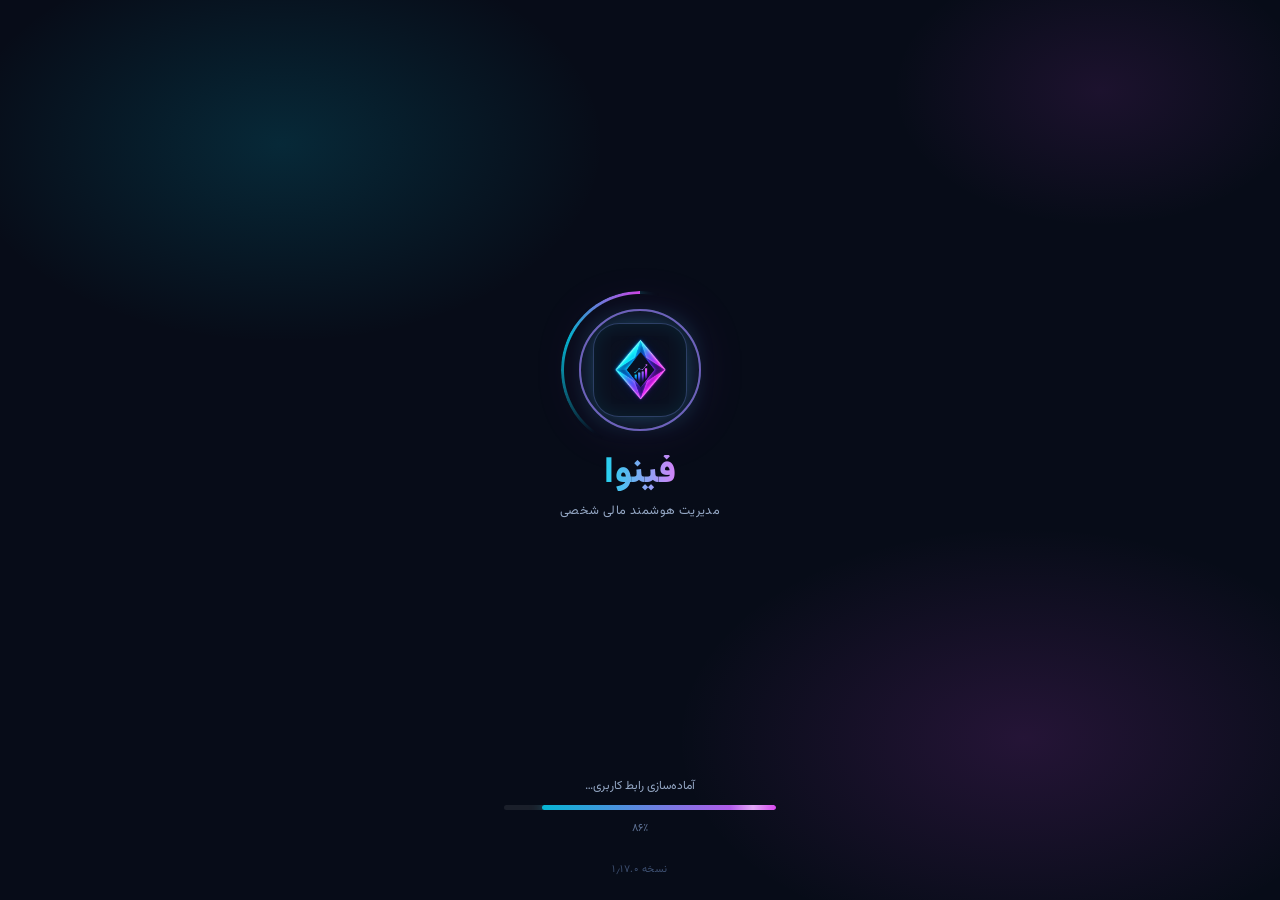
<file: android/app/src/main/assets/www/index.html>
<!DOCTYPE html>
<html lang="fa" dir="rtl">
<head>
<meta charset="UTF-8">
<meta name="viewport" content="width=device-width, initial-scale=1.0, maximum-scale=1.0, user-scalable=no, viewport-fit=cover">
<meta name="theme-color" content="#070C18">
<title>فینوا | مدیریت هوشمند مالی</title>
<link rel="preload" href="fonts/Vazirmatn-Black.woff2" as="font" type="font/woff2" crossorigin>
<link rel="stylesheet" href="css/app.css">
<style>
/* ═════════ اسپلش لودینگ فینوا — استایل مستقل برای پینت فوری ═════════ */
@font-face{font-family:'Vazirmatn';src:url('fonts/Vazirmatn-Black.woff2') format('woff2');font-weight:900;font-display:swap}
#splash{position:fixed;inset:0;z-index:99999;background:#070C18;display:flex;flex-direction:column;align-items:center;justify-content:center;overflow:hidden;transition:opacity .55s ease,transform .55s ease,visibility .55s;font-family:'Vazirmatn',Vazirmatn,Tahoma,sans-serif}
#splash.out{opacity:0;transform:scale(1.045);pointer-events:none}
.sp-bg{position:absolute;inset:0;background:
  radial-gradient(520px 320px at 22% 16%, rgba(6,182,212,.17), transparent 62%),
  radial-gradient(560px 340px at 80% 82%, rgba(217,70,239,.14), transparent 62%),
  radial-gradient(320px 210px at 86% 10%, rgba(217,70,239,.10), transparent 65%);
  animation:spGlow 4.5s ease-in-out infinite alternate}
@keyframes spGlow{from{opacity:.72}to{opacity:1}}
.sp-center{position:relative;z-index:2;display:flex;flex-direction:column;align-items:center;transform:translateY(-4vh);transition:.5s ease}
#splash.out .sp-center{transform:translateY(-9vh);opacity:0}
.sp-orb{position:relative;width:126px;height:126px;display:grid;place-items:center}
.sp-orb::before{content:"";position:absolute;inset:-16px;border-radius:50%;
  background:conic-gradient(from 0deg,transparent 0 60%,rgba(6,182,212,.95) 82%,rgba(217,70,239,.95) 100%);
  -webkit-mask:radial-gradient(farthest-side,transparent calc(100% - 3.5px),#000 calc(100% - 2.5px));
  mask:radial-gradient(farthest-side,transparent calc(100% - 3.5px),#000 calc(100% - 2.5px));
  animation:spSpin 1.7s linear infinite;filter:drop-shadow(0 0 8px rgba(34,211,238,.5))}
@keyframes spSpin{to{transform:rotate(360deg)}}
.sp-ring{position:absolute;inset:2px;border-radius:50%;border:2px solid rgba(34,211,238,.5);animation:spPulse 2.2s ease-out infinite;pointer-events:none}
.sp-ring.r2{border-color:rgba(217,70,239,.45);animation-delay:1.1s}
@keyframes spPulse{0%{transform:scale(.8);opacity:.9}100%{transform:scale(1.65);opacity:0}}
.sp-logo{width:94px;height:94px;border-radius:26px;display:grid;place-items:center;overflow:hidden;
  background:#0B1120;border:1.5px solid rgba(49,68,110,.9);
  box-shadow:0 0 26px rgba(34,211,238,.28),0 0 62px rgba(217,70,239,.15),inset 0 0 18px rgba(6,182,212,.10);
  animation:spBreathe 2.4s ease-in-out infinite}
.sp-logo img{width:78%;height:78%;object-fit:contain;display:block}
@keyframes spBreathe{0%,100%{transform:scale(1)}50%{transform:scale(1.07)}}
.sp-title{margin:22px 0 0;font-size:36px;font-weight:900;letter-spacing:1px;line-height:1;
  background:linear-gradient(90deg,#22d3ee,#e879f9,#22d3ee);background-size:220% 100%;
  -webkit-background-clip:text;background-clip:text;color:transparent;
  animation:spShimmer 2.8s linear infinite}
@keyframes spShimmer{to{background-position:-220% 0}}
.sp-tag{margin:10px 0 0;font-size:12.5px;color:#94a7c4;letter-spacing:.4px}
.sp-bottom{position:absolute;bottom:calc(7vh + env(safe-area-inset-bottom));z-index:2;display:flex;flex-direction:column;align-items:center;gap:10px;width:min(72%,272px)}
.sp-status{font-size:12px;color:#94a7c4;min-height:18px;transition:opacity .18s;text-align:center}
.sp-track{width:100%;height:5px;border-radius:99px;background:rgba(255,255,255,.08);overflow:hidden;position:relative}
.sp-fill{height:100%;width:0%;border-radius:99px;background:linear-gradient(90deg,#06b6d4,#d946ef);
  box-shadow:0 0 12px rgba(34,211,238,.65);transition:width .5s cubic-bezier(.22,1,.36,1);position:relative;overflow:hidden}
.sp-fill::after{content:"";position:absolute;top:0;bottom:0;width:46px;
  background:linear-gradient(90deg,transparent,rgba(255,255,255,.5),transparent);
  animation:spSweep 1.5s linear infinite}
@keyframes spSweep{from{left:-52px}to{left:110%}}
.sp-pct{font-size:11px;color:#5f7396;direction:ltr}
.sp-ver{position:absolute;bottom:calc(2.4vh + env(safe-area-inset-bottom));z-index:2;font-size:10.5px;color:#3d4f70;letter-spacing:.5px}
.sp-pt{position:absolute;bottom:-14px;border-radius:50%;opacity:0;z-index:1;animation:spRise linear infinite}
@keyframes spRise{0%{transform:translateY(0) scale(1);opacity:0}12%{opacity:.7}100%{transform:translateY(-88vh) scale(.35);opacity:0}}
.sp-pt:nth-of-type(1){left:7%;width:5px;height:5px;background:#22d3ee;animation-duration:7s;animation-delay:0s}
.sp-pt:nth-of-type(2){left:21%;width:3px;height:3px;background:#e879f9;animation-duration:9s;animation-delay:1.2s}
.sp-pt:nth-of-type(3){left:36%;width:4px;height:4px;background:#fbbf24;animation-duration:8s;animation-delay:2.4s}
.sp-pt:nth-of-type(4){left:51%;width:3px;height:3px;background:#22d3ee;animation-duration:10s;animation-delay:.6s}
.sp-pt:nth-of-type(5){left:64%;width:5px;height:5px;background:#e879f9;animation-duration:7.5s;animation-delay:1.8s}
.sp-pt:nth-of-type(6){left:78%;width:3px;height:3px;background:#34d399;animation-duration:9.5s;animation-delay:.2s}
.sp-pt:nth-of-type(7){left:90%;width:4px;height:4px;background:#22d3ee;animation-duration:8.5s;animation-delay:3s}
.sp-pt:nth-of-type(8){left:14%;width:3px;height:3px;background:#fbbf24;animation-duration:11s;animation-delay:4.1s}
.sp-pt:nth-of-type(9){left:59%;width:4px;height:4px;background:#e879f9;animation-duration:10.5s;animation-delay:3.4s}
</style>
</head>
<body>

<!-- ═════════ اسپلش لودینگ — قبل از همه‌چیز پینت می‌شود ═════════ -->
<div id="splash" role="status" aria-label="در حال بارگذاری فینوا">
  <div class="sp-bg"></div>
  <i class="sp-pt"></i><i class="sp-pt"></i><i class="sp-pt"></i><i class="sp-pt"></i><i class="sp-pt"></i>
  <i class="sp-pt"></i><i class="sp-pt"></i><i class="sp-pt"></i><i class="sp-pt"></i>
  <div class="sp-center">
    <div class="sp-orb">
      <span class="sp-ring r1"></span><span class="sp-ring r2"></span>
      <div class="sp-logo"><img src="img/logo.png" alt="فینوا"></div>
    </div>
    <h1 class="sp-title">فینوا</h1>
    <p class="sp-tag">مدیریت هوشمند مالی شخصی</p>
  </div>
  <div class="sp-bottom">
    <div class="sp-status" id="spStatus">در حال آماده‌سازی…</div>
    <div class="sp-track"><div class="sp-fill" id="spFill"></div></div>
    <div class="sp-pct" id="spPct">۰٪</div>
  </div>
  <div class="sp-ver" id="spVer">نسخه ۱٫۱۷٫۰</div>
</div>
<script>
/* ── کنترل اسپلش — مستقل و قبل از ماژول‌ها در دسترس ── */
window.Splash = (function () {
  var T0 = Date.now(), MIN_MS = 1400, finished = false, lastMsgAt = 0, rot = null, mi = 0;
  var MSGS = ['در حال آماده‌سازی…', 'باز کردن پایگاه داده امن…', 'بارگذاری تراکنش‌ها…', 'همگام‌سازی تنظیمات…', 'نزدیک به آماده‌سازی…'];
  function fa(n) { return String(n).replace(/[0-9]/g, function (d) { return '۰۱۲۳۴۵۶۷۸۹'[+d]; }); }
  function $(id) { return document.getElementById(id); }
  function swapText(el, txt) {
    if (!el) return;
    el.style.opacity = '0';
    setTimeout(function () { el.textContent = txt; el.style.opacity = '1'; }, 170);
  }
  function step(pct, msg) {
    if (finished) return;
    var f = $('spFill'), p = $('spPct');
    if (f) f.style.width = Math.max(0, Math.min(100, pct)) + '%';
    if (p) p.textContent = fa(Math.round(pct)) + '٪';
    if (msg) { lastMsgAt = Date.now(); swapText($('spStatus'), msg); }
  }
  function done() {
    if (finished) return; finished = true;
    if (rot) { clearInterval(rot); rot = null; }
    var wait = Math.max(0, MIN_MS - (Date.now() - T0));
    setTimeout(function () {
      step(100, 'آماده شد ✓');
      var sp = $('splash');
      setTimeout(function () {
        if (!sp) return;
        sp.classList.add('out');
        sp.setAttribute('aria-hidden', 'true');
        setTimeout(function () { if (sp && sp.parentNode) sp.parentNode.removeChild(sp); }, 640);
      }, 300);
    }, wait);
  }
  setTimeout(done, 9000); /* ضامن ایمنی: حتی اگر چیزی هنگ کرد، اسپلش می‌رود */
  rot = setInterval(function () {
    if (finished || Date.now() - lastMsgAt < 1900) return;
    mi = (mi + 1) % MSGS.length;
    swapText($('spStatus'), MSGS[mi]);
  }, 2100);
  return { step: step, done: done };
})();
</script>

<div id="appRoot" class="app-root">

  <!-- صفحه قفل -->
  <div id="lockScreen" class="lock-screen hidden">
    <div class="lock-inner">
      <div class="lock-logo">
        <div class="lock-glyph"><img src="img/logo.png" alt="فینوا"></div>
        <h1>فینوا</h1>
        <p id="lockHint">برای ورود رمز عبور خود را وارد کنید</p>
      </div>
      <div id="lockDots" class="lock-dots"></div>
      <div id="pinPad" class="pin-pad"></div>
      <button id="bioBtn" class="btn-ghost bio-btn hidden">🔓 ورود با اثر انگشت / قفل دستگاه</button>
    </div>
  </div>

  <!-- نوار بالا -->
  <header class="topbar">
    <div class="topbar-brand">
      <span class="brand-glyph"><img src="img/logo.png" alt="فینوا"></span>
      <div class="brand-text">
        <strong id="topTitle">فینوا</strong>
        <small id="topDate">—</small>
      </div>
    </div>
    <div class="topbar-actions">
      <button id="themeBtn" class="icon-btn" title="حالت شب/روز">🌙</button>
      <button id="menuBtn" class="icon-btn" title="بیشتر">⋮</button>
    </div>
  </header>

  <!-- منوی کشویی -->
  <div id="menuSheet" class="sheet-backdrop hidden">
    <div class="sheet">
      <div class="sheet-handle"></div>
      <h3 class="sheet-title">بخش‌های بیشتر</h3>
      <button class="sheet-item" data-go="budgets"><span class="si-ico">🎯</span><span>بودجه‌بندی ماهانه</span></button>
      <button class="sheet-item" data-go="goals"><span class="si-ico">🏆</span><span>اهداف مالی و بدهی‌ها</span></button>
      <button class="sheet-item" data-go="challenge"><span class="si-ico">🔥</span><span>چالش ۳۰ روزه پس‌انداز</span></button>
      <button class="sheet-item" data-go="settings"><span class="si-ico">⚙️</span><span>تنظیمات</span></button>
      <button class="sheet-item sheet-cancel">بستن</button>
    </div>
  </div>

  <!-- محتوای اصلی -->
  <main id="view" class="view"></main>

  <!-- دکمه شناور -->
  <button id="fab" class="fab" title="ثبت جدید">＋</button>

  <!-- نوار پایین -->
  <nav class="bottom-nav">
    <button class="nav-btn active" data-tab="dashboard"><span class="nv-ico">🏠</span><span class="nv-txt">خانه</span></button>
    <button class="nav-btn" data-tab="transactions"><span class="nv-ico">💳</span><span class="nv-txt">تراکنش‌ها</span></button>
    <button class="nav-btn" data-tab="installments"><span class="nv-ico">📅</span><span class="nv-txt">اقساط</span></button>
    <button class="nav-btn" data-tab="analytics"><span class="nv-ico">📊</span><span class="nv-txt">گزارش</span></button>
    <button class="nav-btn" data-tab="ai"><span class="nv-ico">🤖</span><span class="nv-txt">دستیار</span></button>
  </nav>

  <div id="toastWrap" class="toast-wrap"></div>
  <div id="modalRoot"></div>
</div>

<!-- نقاط شناور تزئینی — فقط در تم «مدرن پاپ» دیده می‌شوند -->
<div id="themeDeco" aria-hidden="true"><i></i><i></i><i></i></div>

  <!-- ═════════ صفحه ورود / ثبت‌نام ═════════ -->
  <div id="authScreen" class="auth-screen hidden">
    <div class="auth-bg"></div>
    <div class="auth-card">
      <div class="auth-logo"><img src="img/logo.png" alt="فینوا"></div>
      <h1 class="auth-title">به فینوا خوش آمدید</h1>
      <p class="auth-sub">هر کاربر حساب شخصی خودش را دارد؛ داده‌های مالی، اشتراک و توکن‌ها به همان حساب وصل می‌شود.</p>
      <div class="auth-tabs" role="tablist">
        <button class="auth-tab on" id="tabReg" role="tab" aria-selected="true">📝 ثبت‌نام</button>
        <button class="auth-tab" id="tabLogin" role="tab" aria-selected="false">🔐 ورود به حساب کاربری</button>
      </div>
      <div id="authRegPane">
        <div class="auth-field"><label>نام شما (نمایشی)</label><input id="authName" placeholder="مثلاً علی" maxlength="24" autocomplete="off"></div>
        <div class="auth-field"><label>رمز حساب (حداقل ۴ کاراکتر)</label><input id="authPass" type="password" placeholder="••••••" autocomplete="off"></div>
        <div class="auth-field"><label>تکرار رمز</label><input id="authPass2" type="password" placeholder="••••••" autocomplete="off"></div>
        <button class="auth-btn" id="authGoBtn">🚀 ساخت حساب و شروع</button>
      </div>
      <div id="authLoginPane" class="hidden">
        <div class="auth-field"><label>نام حساب</label><input id="loginName" placeholder="همان نامی که ثبت‌نام کردی" maxlength="24" autocomplete="off"></div>
        <div class="auth-field"><label>رمز حساب</label><input id="loginPass" type="password" placeholder="••••••" autocomplete="off"></div>
        <button class="auth-btn" id="loginGoBtn">🔐 ورود به حساب</button>
        <p class="auth-note" style="margin-top:10px">با نام و رمز، حساب از <b>سرور</b> بررسی می‌شود و داده‌ها (از جمله پرو) همگام می‌شوند. اینترنت لازم است.</p>
      </div>
      <p class="auth-err" id="authErr"></p>
      <p class="auth-note">🎁 با ساخت حساب، <b>۲۴ ساعت دوره تست</b> و <b>کد حساب اختصاصی</b> برای خرید توکن هدیه می‌گیری.<br>با اینترنت، حساب و داده‌ها روی سرور هم ذخیره می‌شوند تا در گوشی دیگر وارد شوی ☁️</p>
    </div>
  </div>

<script src="js/jalali.js"></script>
<script src="js/store.js"></script>
<script src="js/bridge.js"></script>
<script src="js/charts.js"></script>
<script src="js/ai.js"></script>
<script src="js/app.js"></script>
</body>
</html>
</file>
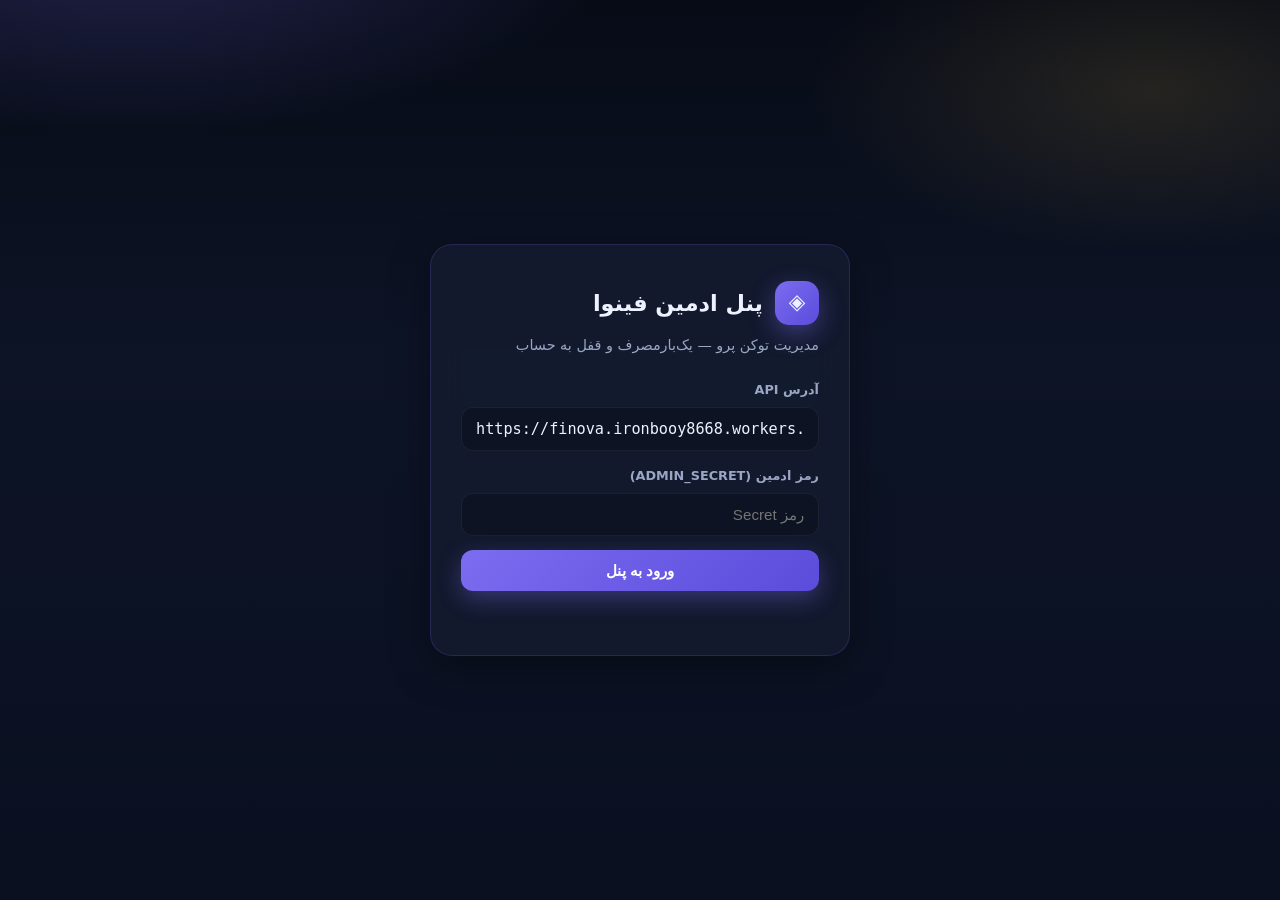
<file: tools/finova-admin-panel.html>
<!DOCTYPE html>
<html lang="fa" dir="rtl">
<head>
  <meta charset="UTF-8" />
  <meta name="viewport" content="width=device-width, initial-scale=1" />
  <title>فینوا — پنل ادمین پرو</title>
  <style>
    :root {
      --bg0: #070b16;
      --bg1: #0d1426;
      --card: rgba(20, 28, 48, 0.85);
      --border: rgba(108, 92, 231, 0.22);
      --border2: rgba(255,255,255,0.06);
      --txt: #eef2ff;
      --txt2: #9aa6c4;
      --muted: #6b7694;
      --accent: #7c6cf0;
      --accent2: #a99bff;
      --gold: #f0c14b;
      --gold2: #ffd76a;
      --ok: #3dd68c;
      --warn: #f5a623;
      --err: #ff6b6b;
      --radius: 16px;
      --shadow: 0 12px 40px rgba(0,0,0,.35);
    }
    * { box-sizing: border-box; margin: 0; padding: 0; }
    body {
      font-family: Tahoma, "Segoe UI", system-ui, sans-serif;
      background:
        radial-gradient(ellipse 80% 50% at 10% -10%, rgba(124,108,240,.28), transparent 50%),
        radial-gradient(ellipse 60% 40% at 90% 10%, rgba(240,193,75,.12), transparent 45%),
        linear-gradient(180deg, var(--bg0), var(--bg1) 40%, #0a1020);
      color: var(--txt);
      min-height: 100vh;
      line-height: 1.7;
    }
    .wrap { max-width: 1140px; margin: 0 auto; padding: 22px 16px 70px; }

    .login-wrap {
      min-height: 100vh; display: flex; align-items: center; justify-content: center;
      padding: 24px 16px;
    }
    .login-box {
      width: 100%; max-width: 420px;
      background: var(--card); backdrop-filter: blur(16px);
      border: 1px solid var(--border); border-radius: 22px;
      padding: 36px 30px; box-shadow: var(--shadow);
    }
    .brand { display: flex; align-items: center; gap: 12px; margin-bottom: 8px; }
    .brand-ico {
      width: 44px; height: 44px; border-radius: 14px;
      background: linear-gradient(135deg, var(--accent), #5b4cdb);
      display: grid; place-items: center; font-size: 1.35rem;
      box-shadow: 0 8px 24px rgba(124,108,240,.4);
    }
    .login-box h1 { font-size: 1.4rem; font-weight: 800; }
    .login-box .sub { color: var(--txt2); font-size: .9rem; margin: 6px 0 22px; }

    .field { margin-bottom: 14px; }
    .field label {
      display: block; font-size: .8rem; color: var(--txt2);
      margin-bottom: 6px; font-weight: 600;
    }
    input, select, textarea {
      width: 100%; padding: 12px 14px; border-radius: 12px;
      border: 1px solid var(--border2); background: rgba(0,0,0,.25);
      color: var(--txt); font-size: .95rem; outline: none;
      transition: border .15s, box-shadow .15s;
    }
    input:focus, select:focus {
      border-color: var(--accent); box-shadow: 0 0 0 3px rgba(124,108,240,.2);
    }
    input[dir="ltr"], .ltr { direction: ltr; text-align: left; font-family: ui-monospace, Consolas, monospace; }

    .btn {
      display: inline-flex; align-items: center; justify-content: center; gap: 6px;
      padding: 12px 18px; border: none; border-radius: 12px;
      font-size: .92rem; font-weight: 700; cursor: pointer;
      transition: transform .12s, opacity .12s;
    }
    .btn:active { transform: scale(.97); }
    .btn:disabled { opacity: .45; cursor: not-allowed; }
    .btn-primary {
      background: linear-gradient(135deg, var(--accent), #5b4cdb);
      color: #fff; width: 100%; box-shadow: 0 8px 22px rgba(124,108,240,.35);
    }
    .btn-gold {
      background: linear-gradient(135deg, #c9a227, var(--gold));
      color: #1a1200; box-shadow: 0 8px 22px rgba(240,193,75,.25);
    }
    .btn-ghost {
      background: rgba(255,255,255,.04); border: 1px solid var(--border2);
      color: var(--txt2);
    }
    .btn-ghost:hover { color: var(--txt); border-color: var(--border); }
    .btn-danger {
      background: rgba(255,107,107,.12); border: 1px solid rgba(255,107,107,.35);
      color: var(--err);
    }
    .btn-warn {
      background: rgba(245,166,35,.12); border: 1px solid rgba(245,166,35,.35);
      color: var(--warn);
    }
    .btn-ok {
      background: rgba(61,214,140,.12); border: 1px solid rgba(61,214,140,.35);
      color: var(--ok);
    }
    .btn-sm { padding: 6px 10px; font-size: .75rem; border-radius: 8px; }
    .btn-block { width: 100%; }

    .err-msg { color: var(--err); font-size: .85rem; margin-top: 12px; min-height: 1.2em; }
    .hint { font-size: .78rem; color: var(--muted); margin-top: 8px; line-height: 1.65; }

    header {
      display: flex; flex-wrap: wrap; align-items: center; justify-content: space-between;
      gap: 14px; margin-bottom: 20px; padding-bottom: 16px;
      border-bottom: 1px solid var(--border2);
    }
    header .left { display: flex; align-items: center; gap: 12px; }
    header h1 { font-size: 1.25rem; font-weight: 800; }
    .badge {
      font-size: .7rem; padding: 4px 11px; border-radius: 20px; font-weight: 700;
      background: rgba(61,214,140,.12); color: var(--ok);
      border: 1px solid rgba(61,214,140,.25);
    }
    .header-actions { display: flex; gap: 8px; flex-wrap: wrap; }

    .tabs {
      display: flex; gap: 6px; flex-wrap: wrap;
      background: rgba(0,0,0,.22); padding: 6px; border-radius: 14px;
      margin-bottom: 18px; border: 1px solid var(--border2);
    }
    .tab {
      flex: 1; min-width: 110px; padding: 10px 12px; border: none; border-radius: 10px;
      background: transparent; color: var(--txt2); font-weight: 700; font-size: .85rem;
      cursor: pointer; transition: all .15s;
    }
    .tab:hover { color: var(--txt); background: rgba(255,255,255,.04); }
    .tab.active {
      background: linear-gradient(135deg, rgba(124,108,240,.35), rgba(91,76,219,.25));
      color: #fff; box-shadow: 0 4px 14px rgba(124,108,240,.2);
    }

    .card {
      background: var(--card); backdrop-filter: blur(12px);
      border: 1px solid var(--border); border-radius: var(--radius);
      padding: 20px; box-shadow: var(--shadow); margin-bottom: 16px;
    }
    .card h2 {
      font-size: 1.02rem; font-weight: 800; margin-bottom: 14px;
      display: flex; align-items: center; gap: 8px;
    }
    .grid-2 { display: grid; gap: 16px; }
    @media (min-width: 780px) { .grid-2 { grid-template-columns: 1.1fr 0.9fr; } }

    .stats {
      display: grid; grid-template-columns: repeat(auto-fit, minmax(110px, 1fr));
      gap: 10px; margin-bottom: 16px;
    }
    .stat {
      background: rgba(0,0,0,.22); border: 1px solid var(--border2);
      border-radius: 12px; padding: 12px 14px; text-align: center;
    }
    .stat .n { font-size: 1.3rem; font-weight: 800; color: var(--gold2); }
    .stat .l { font-size: .72rem; color: var(--txt2); margin-top: 2px; }

    .chips { display: flex; flex-wrap: wrap; gap: 8px; }
    .chip {
      padding: 9px 16px; border-radius: 999px; border: 1px solid var(--border2);
      background: rgba(0,0,0,.2); color: var(--txt2); font-weight: 700;
      font-size: .85rem; cursor: pointer; transition: all .15s;
    }
    .chip:hover { border-color: var(--accent); color: var(--txt); }
    .chip.active {
      background: linear-gradient(135deg, rgba(240,193,75,.25), rgba(201,162,39,.15));
      border-color: rgba(240,193,75,.5); color: var(--gold2);
    }

    .row { display: flex; gap: 10px; flex-wrap: wrap; align-items: flex-end; }
    .row .field { flex: 1; min-width: 120px; margin-bottom: 0; }

    .token-out {
      margin-top: 14px; padding: 18px;
      background: linear-gradient(135deg, rgba(124,108,240,.12), rgba(240,193,75,.06));
      border: 1px dashed rgba(240,193,75,.4); border-radius: 14px; text-align: center;
    }
    .token-out .tok {
      font-size: 1.25rem; font-weight: 800; letter-spacing: .1em;
      color: var(--gold2); direction: ltr; font-family: ui-monospace, monospace;
      word-break: break-all; line-height: 1.9;
    }
    .token-out .meta { font-size: .82rem; color: var(--txt2); margin-top: 8px; }

    .table-wrap { overflow-x: auto; margin-top: 8px; border-radius: 12px; }
    table { width: 100%; border-collapse: collapse; font-size: .81rem; }
    th, td { padding: 10px 8px; text-align: right; border-bottom: 1px solid var(--border2); white-space: nowrap; }
    th { color: var(--muted); font-weight: 700; font-size: .71rem; }
    tr:hover td { background: rgba(255,255,255,.02); }
    td.tok-cell {
      direction: ltr; text-align: left; font-family: ui-monospace, monospace;
      color: var(--gold2); font-weight: 600;
    }
    td.actions-cell { white-space: nowrap; }
    td.actions-cell .btn { margin: 2px; }

    .pill {
      display: inline-block; padding: 3px 10px; border-radius: 999px;
      font-size: .72rem; font-weight: 700;
    }
    .pill-ok { background: rgba(61,214,140,.12); color: var(--ok); }
    .pill-err { background: rgba(255,107,107,.12); color: var(--err); }
    .pill-warn { background: rgba(245,166,35,.14); color: var(--warn); }
    .pill-gold { background: rgba(240,193,75,.12); color: var(--gold2); }

    .toolbar {
      display: flex; flex-wrap: wrap; gap: 8px; align-items: center;
      justify-content: space-between; margin-bottom: 12px;
    }
    .toolbar .right { display: flex; gap: 6px; flex-wrap: wrap; }

    .empty { text-align: center; padding: 28px 12px; color: var(--muted); font-size: .9rem; }

    .account-card {
      background: rgba(0,0,0,.2); border: 1px solid var(--border2);
      border-radius: 14px; padding: 16px; margin-top: 12px;
    }
    .account-card .code {
      font-size: 1.2rem; font-weight: 800; direction: ltr; text-align: left;
      color: var(--accent2); font-family: ui-monospace, monospace; margin-bottom: 10px;
    }

    .toast {
      position: fixed; bottom: 28px; left: 50%; transform: translateX(-50%);
      background: #1a243c; color: var(--txt); padding: 12px 22px;
      border-radius: 14px; border: 1px solid var(--border);
      box-shadow: 0 10px 36px rgba(0,0,0,.45); z-index: 100;
      opacity: 0; pointer-events: none; transition: opacity .25s;
      font-size: .9rem; font-weight: 600; max-width: 90vw;
    }
    .toast.show { opacity: 1; }

    .panel { display: none; }
    .panel.active { display: block; animation: fadeIn .2s ease; }
    @keyframes fadeIn { from { opacity: 0; transform: translateY(6px); } to { opacity: 1; transform: none; } }

    .req { color: var(--err); }

    .modal-bg {
      position: fixed; inset: 0; background: rgba(0,0,0,.55); z-index: 90;
      display: none; align-items: center; justify-content: center; padding: 16px;
    }
    .modal-bg.show { display: flex; }
    .modal {
      background: #141c30; border: 1px solid var(--border); border-radius: 16px;
      padding: 22px; max-width: 400px; width: 100%; box-shadow: var(--shadow);
    }
    .modal h3 { margin-bottom: 10px; font-size: 1.05rem; }
    .modal p { color: var(--txt2); font-size: .88rem; margin-bottom: 16px; }
    .modal .btns { display: flex; gap: 8px; justify-content: flex-end; }
  </style>
</head>
<body>

  <div id="loginScreen" class="login-wrap">
    <div class="login-box">
      <div class="brand">
        <div class="brand-ico">◈</div>
        <div><h1>پنل ادمین فینوا</h1></div>
      </div>
      <p class="sub">مدیریت توکن پرو — یک‌بارمصرف و قفل به حساب</p>
      <div class="field">
        <label>آدرس API</label>
        <input class="ltr" id="apiUrl" placeholder="https://finova.ironbooy8668.workers.dev" />
      </div>
      <div class="field">
        <label>رمز ادمین (ADMIN_SECRET)</label>
        <input type="password" id="adminSecret" placeholder="رمز Secret" />
      </div>
      <button class="btn btn-primary" id="loginBtn">ورود به پنل</button>
      <div class="err-msg" id="loginErr"></div>
    </div>
  </div>

  <div id="mainScreen" class="wrap" style="display:none">
    <header>
      <div class="left">
        <div class="brand-ico" style="width:38px;height:38px;font-size:1.1rem;border-radius:12px">◈</div>
        <div><h1>فینوا ادمین</h1></div>
        <span class="badge">متصل</span>
      </div>
      <div class="header-actions">
        <button class="btn btn-ghost btn-sm" id="refreshAllBtn">↻ بروزرسانی</button>
        <button class="btn btn-ghost btn-sm" id="logoutBtn">خروج</button>
      </div>
    </header>

    <div class="tabs">
      <button class="tab active" data-tab="create">🔑 ساخت توکن</button>
      <button class="tab" data-tab="tokens">📋 توکن‌ها</button>
      <button class="tab" data-tab="account">🔍 بررسی حساب</button>
      <button class="tab" data-tab="pro">⭐ حساب‌های پرو</button>
      <button class="tab" data-tab="chats">💬 چت پشتیبانی</button>
      <button class="tab" data-tab="tickets">🎫 تیکت‌ها</button>
    </div>

    <div class="panel active" id="panel-create">
      <div class="grid-2">
        <div class="card">
          <h2>🔑 صدور توکن جدید</h2>
          <div class="field">
            <label>کد حساب کاربر <span class="req">*</span></label>
            <input class="ltr" id="accCode" placeholder="FN-XXXXXX" maxlength="24" />
            <p class="hint">اجباری — توکن فقط روی همین حساب فعال می‌شود</p>
          </div>
          <div class="field">
            <label>مدت اعتبار</label>
            <div class="chips" id="dayChips">
              <button type="button" class="chip" data-days="7">۷ روز</button>
              <button type="button" class="chip" data-days="15">۱۵ روز</button>
              <button type="button" class="chip active" data-days="30">۳۰ روز</button>
              <button type="button" class="chip" data-days="0">نامحدود</button>
            </div>
          </div>
          <div class="field">
            <label>توضیح / نام مشتری</label>
            <input id="note" placeholder="مثلاً علی — خرید از اینستاگرام" />
          </div>
          <div class="row" style="margin-top:8px">
            <div class="field" style="max-width:100px">
              <label>تعداد</label>
              <input type="number" id="tokCount" value="1" min="1" max="20" />
            </div>
            <button class="btn btn-gold" id="genBtn" style="flex:1;height:46px">ساخت و ثبت در سرور</button>
          </div>
          <div id="genResult"></div>
        </div>

        <div class="card">
          <h2>✅ بررسی سریع توکن</h2>
          <div class="field">
            <label>توکن</label>
            <input class="ltr" id="checkTok" placeholder="PXXX-XXXX-XXXX-XXXX" />
          </div>
          <button class="btn btn-primary btn-block" id="checkBtn" style="margin-top:4px">بررسی وضعیت</button>
          <div id="checkResult" style="margin-top:14px"></div>
        </div>
      </div>
    </div>

    <div class="panel" id="panel-tokens">
      <div class="card">
        <div class="toolbar">
          <h2 style="margin:0">📋 همه توکن‌ها</h2>
          <div class="right">
            <button class="btn btn-ghost btn-sm filter-btn active" data-filter="all">همه</button>
            <button class="btn btn-ghost btn-sm filter-btn" data-filter="free">آزاد</button>
            <button class="btn btn-ghost btn-sm filter-btn" data-filter="used">استفاده‌شده</button>
            <button class="btn btn-ghost btn-sm filter-btn" data-filter="disabled">غیرفعال</button>
            <button class="btn btn-ghost btn-sm" id="copyFreeBtn">کپی آزادها</button>
          </div>
        </div>
        <div class="stats" id="tokenStats"></div>
        <div class="table-wrap">
          <table>
            <thead>
              <tr>
                <th>#</th>
                <th>توکن</th>
                <th>حساب</th>
                <th>مدت</th>
                <th>وضعیت</th>
                <th>توضیح</th>
                <th>ساخت</th>
                <th>استفاده</th>
                <th>عملیات</th>
              </tr>
            </thead>
            <tbody id="tokBody"></tbody>
          </table>
        </div>
        <div class="empty" id="tokEmpty" style="display:none">توکنی یافت نشد</div>
        <p class="hint">
          <b>غیرفعال:</b> توکن باطل می‌شود ولی در لیست می‌ماند (قابل فعال‌سازی مجدد اگر هنوز مصرف نشده).<br>
          <b>حذف:</b> توکن برای همیشه از سرور پاک می‌شود.
        </p>
      </div>
    </div>

    <div class="panel" id="panel-account">
      <div class="card">
        <h2>🔍 بررسی کد حساب</h2>
        <div class="row">
          <div class="field">
            <label>کد حساب شخصی</label>
            <input class="ltr" id="lookupAcc" placeholder="FN-XXXXXX" />
          </div>
          <button class="btn btn-primary" id="lookupBtn" style="height:46px;min-width:120px">جستجو</button>
        </div>
        <div id="lookupResult"></div>
      </div>
    </div>

    <div class="panel" id="panel-pro">
      <div class="card">
        <div class="toolbar">
          <h2 style="margin:0">⭐ حساب‌های ارتقایافته به پرو</h2>
          <button class="btn btn-ghost btn-sm" id="refreshProBtn">↻</button>
        </div>
        <div class="stats" id="proStats"></div>
        <div class="table-wrap">
          <table>
            <thead>
              <tr>
                <th>#</th>
                <th>کد حساب</th>
                <th>تعداد فعال‌سازی</th>
                <th>مجموع روز</th>
                <th>اولین</th>
                <th>آخرین</th>
              </tr>
            </thead>
            <tbody id="proBody"></tbody>
          </table>
        </div>
        <div class="empty" id="proEmpty" style="display:none">هنوز کسی توکن فعال نکرده</div>
      </div>
    </div>
  </div>


    <div class="panel" id="panel-chats">
      <div class="card">
        <div class="toolbar">
          <h2 style="margin:0">💬 چت با کاربران</h2>
          <div class="right">
            <button class="btn btn-ghost btn-sm filter-chat active" data-cf="all">همه</button>
            <button class="btn btn-ghost btn-sm filter-chat" data-cf="open">باز</button>
            <button class="btn btn-ghost btn-sm filter-chat" data-cf="reviewing">در بررسی</button>
            <button class="btn btn-ghost btn-sm filter-chat" data-cf="closed">بسته</button>
            <button class="btn btn-ghost btn-sm" id="refreshChatsBtn">↻</button>
          </div>
        </div>
        <div class="stats" id="chatStats"></div>
        <div id="chatList"></div>
        <div class="empty" id="chatEmpty" style="display:none">گفتگویی نیست</div>
      </div>
      <div class="card" id="chatDetail" style="display:none">
        <div class="toolbar">
          <h2 style="margin:0" id="chatDetailTitle">گفتگو</h2>
          <div class="right">
            <button class="btn btn-ok btn-sm" id="chatSetOpen">باز</button>
            <button class="btn btn-warn btn-sm" id="chatSetReview">در بررسی</button>
            <button class="btn btn-danger btn-sm" id="chatSetClose">بستن</button>
          </div>
        </div>
        <div id="chatUserInfo" class="account-card" style="margin-bottom:12px"></div>
        <div id="chatMsgs" style="max-height:360px;overflow-y:auto;display:flex;flex-direction:column;gap:8px;margin-bottom:12px"></div>
        <div class="row">
          <div class="field" style="flex:1"><textarea id="chatReply" rows="2" placeholder="پاسخ به کاربر…"></textarea></div>
          <button class="btn btn-primary" id="chatReplyBtn" style="height:46px;min-width:100px">ارسال</button>
        </div>
      </div>
    </div>

    <div class="panel" id="panel-tickets">
      <div class="card">
        <div class="toolbar">
          <h2 style="margin:0">🎫 تیکت‌ها</h2>
          <div class="right">
            <button class="btn btn-ghost btn-sm filter-tkt active" data-tf="all">همه</button>
            <button class="btn btn-ghost btn-sm filter-tkt" data-tf="open">باز</button>
            <button class="btn btn-ghost btn-sm filter-tkt" data-tf="reviewing">در بررسی</button>
            <button class="btn btn-ghost btn-sm filter-tkt" data-tf="answered">پاسخ‌داده</button>
            <button class="btn btn-ghost btn-sm filter-tkt" data-tf="closed">بسته</button>
            <button class="btn btn-ghost btn-sm" id="refreshTktBtn">↻</button>
          </div>
        </div>
        <div class="stats" id="tktStats"></div>
        <div id="tktList"></div>
        <div class="empty" id="tktEmpty" style="display:none">تیکتی نیست</div>
      </div>
      <div class="card" id="tktDetail" style="display:none">
        <h2 id="tktDetailTitle">تیکت</h2>
        <div id="tktUserInfo" class="account-card" style="margin-bottom:12px"></div>
        <div id="tktBodyView" style="font-size:.9rem;line-height:1.8;margin-bottom:12px;padding:12px;background:rgba(0,0,0,.2);border-radius:12px"></div>
        <div id="tktReplies" style="margin-bottom:12px"></div>
        <div class="row" style="margin-bottom:10px">
          <button class="btn btn-ghost btn-sm" data-ts="open">باز</button>
          <button class="btn btn-warn btn-sm" data-ts="reviewing">در بررسی</button>
          <button class="btn btn-ok btn-sm" data-ts="answered">پاسخ‌داده</button>
          <button class="btn btn-danger btn-sm" data-ts="closed">بستن</button>
        </div>
        <div class="row">
          <div class="field" style="flex:1"><textarea id="tktReply" rows="2" placeholder="پاسخ تیکت…"></textarea></div>
          <button class="btn btn-primary" id="tktReplyBtn" style="height:46px;min-width:100px">ارسال پاسخ</button>
        </div>
      </div>
    </div>


    <!-- Confirm modal -->
  <div class="modal-bg" id="confirmModal">
    <div class="modal">
      <h3 id="confirmTitle">تأیید</h3>
      <p id="confirmMsg"></p>
      <div class="btns">
        <button class="btn btn-ghost btn-sm" id="confirmCancel">انصراف</button>
        <button class="btn btn-danger btn-sm" id="confirmOk">تأیید</button>
      </div>
    </div>
  </div>

  <div class="toast" id="toast"></div>

  <script>
    const CFG_KEY = 'finova_admin_cfg_v3';
    let cfg = {};
    let selectedDays = 30;
    let currentFilter = 'all';
    let lastTokens = [];
    let confirmAction = null;

    try { cfg = JSON.parse(localStorage.getItem(CFG_KEY) || '{}'); } catch (e) { cfg = {}; }
    function saveCfg() { localStorage.setItem(CFG_KEY, JSON.stringify(cfg)); }

    function toast(msg) {
      const el = document.getElementById('toast');
      el.textContent = msg;
      el.classList.add('show');
      clearTimeout(toast._t);
      toast._t = setTimeout(() => el.classList.remove('show'), 2500);
    }

    function esc(s) {
      return String(s ?? '').replace(/&/g,'&amp;').replace(/</g,'&lt;').replace(/>/g,'&gt;').replace(/"/g,'&quot;');
    }

    function faDate(ts) {
      if (!ts) return '—';
      try {
        return new Date(ts).toLocaleString('fa-IR', {
          year: 'numeric', month: '2-digit', day: '2-digit',
          hour: '2-digit', minute: '2-digit'
        });
      } catch (e) { return '—'; }
    }

    function copyText(s) {
      navigator.clipboard.writeText(s).then(() => toast('کپی شد ✅')).catch(() => {
        const ta = document.createElement('textarea');
        ta.value = s; document.body.appendChild(ta); ta.select();
        try { document.execCommand('copy'); toast('کپی شد ✅'); } catch (e) { toast('کپی نشد'); }
        ta.remove();
      });
    }

    async function api(path, body) {
      const base = (cfg.apiUrl || '').replace(/\/+$/, '');
      if (!base) throw new Error('آدرس API تنظیم نشده');
      const r = await fetch(base + path, {
        method: 'POST',
        headers: {
          'Content-Type': 'application/json',
          'X-Admin-Secret': cfg.secret || '',
        },
        body: JSON.stringify(body || {}),
      });
      const data = await r.json().catch(() => ({}));
      if (!r.ok && data.msg) throw new Error(data.msg);
      if (!r.ok) throw new Error('خطای سرور ' + r.status);
      if (data.ok === false && data.msg) throw new Error(data.msg);
      return data;
    }

    function askConfirm(title, msg, okLabel, okClass) {
      return new Promise(resolve => {
        document.getElementById('confirmTitle').textContent = title;
        document.getElementById('confirmMsg').textContent = msg;
        const okBtn = document.getElementById('confirmOk');
        okBtn.textContent = okLabel || 'تأیید';
        okBtn.className = 'btn btn-sm ' + (okClass || 'btn-danger');
        document.getElementById('confirmModal').classList.add('show');
        confirmAction = resolve;
      });
    }

    document.getElementById('confirmCancel').onclick = () => {
      document.getElementById('confirmModal').classList.remove('show');
      if (confirmAction) confirmAction(false);
      confirmAction = null;
    };
    document.getElementById('confirmOk').onclick = () => {
      document.getElementById('confirmModal').classList.remove('show');
      if (confirmAction) confirmAction(true);
      confirmAction = null;
    };

    /* Login */
    document.getElementById('apiUrl').value = cfg.apiUrl || 'https://finova.ironbooy8668.workers.dev';
    document.getElementById('adminSecret').value = cfg.secret || '';

    document.getElementById('loginBtn').onclick = async () => {
      const apiUrl = document.getElementById('apiUrl').value.trim().replace(/\/+$/, '');
      const secret = document.getElementById('adminSecret').value;
      const err = document.getElementById('loginErr');
      err.textContent = '';
      if (!apiUrl) { err.textContent = 'آدرس API را وارد کن'; return; }
      if (!secret) { err.textContent = 'رمز ادمین را وارد کن'; return; }
      cfg = { apiUrl, secret };
      saveCfg();
      try {
        const h = await fetch(apiUrl + '/health').then(r => r.json());
        if (!h.ok) throw new Error('API پاسخ نداد');
        await api('/admin/list', {});
        document.getElementById('loginScreen').style.display = 'none';
        document.getElementById('mainScreen').style.display = 'block';
        toast('خوش آمدی 👋');
        loadTokens();
        loadPro();
      } catch (e) {
        err.textContent = e.message || 'اتصال برقرار نشد';
      }
    };

    document.getElementById('logoutBtn').onclick = () => location.reload();

    /* Tabs */
    document.querySelectorAll('.tab').forEach(tab => {
      tab.onclick = () => {
        document.querySelectorAll('.tab').forEach(t => t.classList.remove('active'));
        document.querySelectorAll('.panel').forEach(p => p.classList.remove('active'));
        tab.classList.add('active');
        document.getElementById('panel-' + tab.dataset.tab).classList.add('active');
        if (tab.dataset.tab === 'tokens') loadTokens();
        if (tab.dataset.tab === 'pro') loadPro();
        if (tab.dataset.tab === 'chats') loadChats();
        if (tab.dataset.tab === 'tickets') loadTickets();
      };
    });

    /* Day chips */
    document.querySelectorAll('#dayChips .chip').forEach(chip => {
      chip.onclick = () => {
        document.querySelectorAll('#dayChips .chip').forEach(c => c.classList.remove('active'));
        chip.classList.add('active');
        selectedDays = parseInt(chip.dataset.days, 10);
      };
    });

    /* Generate */
    document.getElementById('genBtn').onclick = async () => {
      const btn = document.getElementById('genBtn');
      const account = document.getElementById('accCode').value.trim().toUpperCase();
      const note = document.getElementById('note').value.trim();
      const count = Math.min(20, Math.max(1, parseInt(document.getElementById('tokCount').value, 10) || 1));
      if (!account || account.length < 4) {
        toast('کد حساب الزامی است');
        document.getElementById('accCode').focus();
        return;
      }
      btn.disabled = true;
      try {
        const r = await api('/admin/create', { account, days: selectedDays, note, count });
        const tokens = (r.tokens || []).map(t => t.token || t);
        const label = selectedDays === 0 ? 'نامحدود' : selectedDays + ' روز';
        document.getElementById('genResult').innerHTML = `
          <div class="token-out">
            <div class="tok">${tokens.map(t => esc(t)).join('<br>')}</div>
            <div class="meta">${tokens.length} توکن • ${esc(label)} • حساب: <b dir="ltr">${esc(account)}</b></div>
            <button class="btn btn-ghost btn-sm" style="margin-top:12px" id="copyNewBtn">📋 کپی توکن‌ها</button>
          </div>`;
        document.getElementById('copyNewBtn').onclick = () => copyText(tokens.join('\n'));
        toast(tokens.length + ' توکن ساخته شد');
        loadTokens();
      } catch (e) {
        toast('خطا: ' + e.message);
      }
      btn.disabled = false;
    };

    /* Check */
    document.getElementById('checkBtn').onclick = async () => {
      const token = document.getElementById('checkTok').value.trim();
      const box = document.getElementById('checkResult');
      if (!token) { box.innerHTML = '<span style="color:var(--err)">توکن را وارد کن</span>'; return; }
      try {
        const base = (cfg.apiUrl || '').replace(/\/+$/, '');
        const r = await fetch(base + '/check', {
          method: 'POST',
          headers: { 'Content-Type': 'application/json' },
          body: JSON.stringify({ token }),
        }).then(x => x.json());
        if (r.valid && !r.used && !r.disabled) {
          box.innerHTML = `
            <div style="color:var(--ok);font-weight:800">✅ ${esc(r.msg)}</div>
            <div class="hint" style="margin-top:6px">
              مدت: <b>${esc(r.daysLabel || (r.days === 0 ? 'نامحدود' : r.days + ' روز'))}</b>
              ${r.account ? ' • حساب: <b dir="ltr">' + esc(r.account) + '</b>' : ''}
            </div>`;
        } else {
          box.innerHTML = `
            <div style="color:var(--err);font-weight:800">❌ ${esc(r.msg || 'نامعتبر')}</div>
            ${r.account ? '<div class="hint">حساب: <span dir="ltr">' + esc(r.account) + '</span></div>' : ''}`;
        }
      } catch (e) {
        box.innerHTML = `<div style="color:var(--err)">خطا: ${esc(e.message)}</div>`;
      }
    };

    /* Tokens list */
    document.querySelectorAll('.filter-btn').forEach(btn => {
      btn.onclick = () => {
        document.querySelectorAll('.filter-btn').forEach(b => b.classList.remove('active'));
        btn.classList.add('active');
        currentFilter = btn.dataset.filter;
        loadTokens();
      };
    });

    async function loadTokens() {
      try {
        const r = await api('/admin/list', { filter: currentFilter });
        lastTokens = r.tokens || [];
        renderTokens(lastTokens);
      } catch (e) {
        toast('خطا در لیست: ' + e.message);
      }
    }

    function statusPill(item) {
      if (item.disabled) return '<span class="pill pill-warn">غیرفعال</span>';
      if (item.usedAt) return '<span class="pill pill-err">استفاده‌شده</span>';
      return '<span class="pill pill-ok">آزاد</span>';
    }

    function renderTokens(list) {
      const body = document.getElementById('tokBody');
      const empty = document.getElementById('tokEmpty');
      body.innerHTML = '';

      const freeN = list.filter(t => !t.usedAt && !t.disabled).length;
      const usedN = list.filter(t => t.usedAt).length;
      const disN = list.filter(t => t.disabled).length;
      document.getElementById('tokenStats').innerHTML = `
        <div class="stat"><div class="n">${list.length}</div><div class="l">نمایش</div></div>
        <div class="stat"><div class="n">${freeN}</div><div class="l">آزاد</div></div>
        <div class="stat"><div class="n">${usedN}</div><div class="l">استفاده‌شده</div></div>
        <div class="stat"><div class="n">${disN}</div><div class="l">غیرفعال</div></div>`;

      if (!list.length) { empty.style.display = 'block'; return; }
      empty.style.display = 'none';

      list.forEach((item, i) => {
        const daysTxt = item.daysLabel || (item.days === 0 ? 'نامحدود' : (item.days || 30) + ' روز');
        let actions = `<button class="btn btn-ghost btn-sm" data-copy="${esc(item.token)}">کپی</button>`;
        if (!item.usedAt) {
          if (item.disabled) {
            actions += ` <button class="btn btn-ok btn-sm" data-enable="${esc(item.token)}">فعال</button>`;
          } else {
            actions += ` <button class="btn btn-warn btn-sm" data-disable="${esc(item.token)}">غیرفعال</button>`;
          }
        }
        actions += ` <button class="btn btn-danger btn-sm" data-delete="${esc(item.token)}">حذف</button>`;

        const tr = document.createElement('tr');
        tr.innerHTML = `
          <td>${i + 1}</td>
          <td class="tok-cell">${esc(item.token)}</td>
          <td dir="ltr">${esc(item.account || '—')}</td>
          <td><span class="pill pill-gold">${esc(daysTxt)}</span></td>
          <td>${statusPill(item)}</td>
          <td>${esc(item.note || '—')}</td>
          <td>${faDate(item.createdAt)}</td>
          <td>${faDate(item.usedAt)}</td>
          <td class="actions-cell">${actions}</td>`;
        body.appendChild(tr);
      });

      body.querySelectorAll('[data-copy]').forEach(b => {
        b.onclick = () => copyText(b.getAttribute('data-copy'));
      });
      body.querySelectorAll('[data-disable]').forEach(b => {
        b.onclick = () => doDisable(b.getAttribute('data-disable'));
      });
      body.querySelectorAll('[data-enable]').forEach(b => {
        b.onclick = () => doEnable(b.getAttribute('data-enable'));
      });
      body.querySelectorAll('[data-delete]').forEach(b => {
        b.onclick = () => doDelete(b.getAttribute('data-delete'));
      });
    }

    async function doDisable(token) {
      const ok = await askConfirm('غیرفعال کردن توکن', 'توکن «' + token + '» غیرفعال شود؟ دیگر در اپ قابل استفاده نخواهد بود.', 'غیرفعال کن', 'btn-warn');
      if (!ok) return;
      try {
        await api('/admin/disable', { token });
        toast('توکن غیرفعال شد');
        loadTokens();
      } catch (e) { toast('خطا: ' + e.message); }
    }

    async function doEnable(token) {
      const ok = await askConfirm('فعال‌سازی مجدد', 'توکن «' + token + '» دوباره آزاد شود؟', 'فعال کن', 'btn-ok');
      if (!ok) return;
      try {
        await api('/admin/enable', { token });
        toast('توکن دوباره فعال شد');
        loadTokens();
      } catch (e) { toast('خطا: ' + e.message); }
    }

    async function doDelete(token) {
      const ok = await askConfirm('حذف دائمی توکن', 'توکن «' + token + '» برای همیشه از سرور حذف شود؟ این عمل برگشت‌ناپذیر است.', 'حذف کن', 'btn-danger');
      if (!ok) return;
      try {
        await api('/admin/delete', { token });
        toast('توکن حذف شد');
        loadTokens();
      } catch (e) { toast('خطا: ' + e.message); }
    }

    document.getElementById('copyFreeBtn').onclick = () => {
      const free = lastTokens.filter(t => !t.usedAt && !t.disabled).map(t => t.token);
      if (!free.length) { toast('توکن آزادی نیست'); return; }
      copyText(free.join('\n'));
    };

    /* Account lookup */
    document.getElementById('lookupBtn').onclick = doLookup;
    document.getElementById('lookupAcc').onkeydown = e => { if (e.key === 'Enter') doLookup(); };

    async function doLookup() {
      const account = document.getElementById('lookupAcc').value.trim().toUpperCase();
      const box = document.getElementById('lookupResult');
      if (!account) { toast('کد حساب را وارد کن'); return; }
      try {
        const r = await api('/admin/account', { account });
        const s = r.stats || {};
        const daysTxt = s.hasUnlimited ? 'نامحدود' :
          (s.totalDaysGranted > 0 ? s.totalDaysGranted + ' روز' : '—');
        box.innerHTML = `
          <div class="account-card">
            <div class="code">${esc(r.account)}</div>
            <div class="stats" style="margin-bottom:12px">
              <div class="stat"><div class="n">${s.issued || 0}</div><div class="l">صادر شده</div></div>
              <div class="stat"><div class="n">${s.free || 0}</div><div class="l">آزاد</div></div>
              <div class="stat"><div class="n">${s.used || 0}</div><div class="l">مصرف‌شده</div></div>
              <div class="stat"><div class="n">${s.disabled || 0}</div><div class="l">غیرفعال</div></div>
              <div class="stat"><div class="n">${esc(String(daysTxt))}</div><div class="l">مجموع اعتبار</div></div>
              <div class="stat"><div class="n" style="font-size:.9rem">${faDate(s.lastActivate)}</div><div class="l">آخرین فعال‌سازی</div></div>
            </div>
            ${(r.tokens && r.tokens.length) ? `
              <div class="table-wrap">
                <table>
                  <thead><tr><th>توکن</th><th>مدت</th><th>وضعیت</th><th>ساخت</th><th>استفاده</th></tr></thead>
                  <tbody>
                    ${r.tokens.map(t => `
                      <tr>
                        <td class="tok-cell">${esc(t.token)}</td>
                        <td><span class="pill pill-gold">${esc(t.daysLabel || (t.days === 0 ? 'نامحدود' : t.days + ' روز'))}</span></td>
                        <td>${statusPill(t)}</td>
                        <td>${faDate(t.createdAt)}</td>
                        <td>${faDate(t.usedAt)}</td>
                      </tr>`).join('')}
                  </tbody>
                </table>
              </div>` : '<div class="empty">توکنی برای این حساب ثبت نشده</div>'}
          </div>`;
      } catch (e) {
        box.innerHTML = `<div style="color:var(--err);margin-top:12px">${esc(e.message)}</div>`;
      }
    }

    /* Pro */
    async function loadPro() {
      try {
        const r = await api('/admin/pro', {});
        const list = r.accounts || [];
        document.getElementById('proStats').innerHTML = `
          <div class="stat"><div class="n">${list.length}</div><div class="l">حساب یکتا</div></div>
          <div class="stat"><div class="n">${list.reduce((a, x) => a + (x.activations || 0), 0)}</div><div class="l">کل فعال‌سازی</div></div>`;
        const body = document.getElementById('proBody');
        const empty = document.getElementById('proEmpty');
        body.innerHTML = '';
        if (!list.length) { empty.style.display = 'block'; return; }
        empty.style.display = 'none';
        list.forEach((a, i) => {
          const daysTxt = a.hasUnlimited ? 'نامحدود' : ((a.totalDays || 0) + ' روز');
          const tr = document.createElement('tr');
          tr.innerHTML = `
            <td>${i + 1}</td>
            <td dir="ltr" style="font-family:ui-monospace,monospace;color:var(--accent2);font-weight:700">${esc(a.account)}</td>
            <td>${a.activations}</td>
            <td><span class="pill pill-gold">${esc(daysTxt)}</span></td>
            <td>${faDate(a.firstAt)}</td>
            <td>${faDate(a.lastAt)}</td>`;
          body.appendChild(tr);
        });
      } catch (e) {
        toast('خطا: ' + e.message);
      }
    }

    document.getElementById('refreshProBtn').onclick = loadPro;
    document.getElementById('refreshAllBtn').onclick = () => {
      loadTokens();
      loadPro();
      try { loadChats(); } catch(e) {}
      try { loadTickets(); } catch(e) {}
      toast('بروز شد');
    };

    /* —— Support admin —— */
    let chatFilter = 'all', tktFilter = 'all';
    let currentChatId = null, currentTktId = null;

    function stLabel(s) {
      return ({ open:'باز', reviewing:'در حال بررسی', closed:'بسته', answered:'پاسخ‌داده‌شده' })[s] || s;
    }
    function stPill(s) {
      const cls = s === 'open' ? 'pill-ok' : s === 'reviewing' ? 'pill-warn' : s === 'answered' ? 'pill-gold' : 'pill-err';
      return `<span class="pill ${cls}">${stLabel(s)}</span>`;
    }
    function proHtml(u) {
      if (!u || !u.pro) return '<span class="pill pill-muted">رایگان</span>';
      if (u.pro.isPro) {
        const exp = u.pro.unlimited ? 'نامحدود' : (u.pro.expiresAt ? faDate(u.pro.expiresAt) : '—');
        const act = u.pro.lastActivated ? faDate(u.pro.lastActivated) : '—';
        return `<span class="pill pill-gold">پرو ⭐</span> <span class="hint">فعال: ${act} · پایان: ${exp}</span>`;
      }
      return '<span class="pill pill-muted">رایگان</span>';
    }

    async function loadChats() {
      try {
        const r = await api('/admin/support/chats', { filter: chatFilter });
        const list = r.chats || [];
        document.getElementById('chatStats').innerHTML = `
          <div class="stat"><div class="n">${list.length}</div><div class="l">گفتگو</div></div>
          <div class="stat"><div class="n">${list.filter(c=>c.status==='reviewing').length}</div><div class="l">در بررسی</div></div>
          <div class="stat"><div class="n">${list.reduce((a,c)=>a+(c.unreadAdmin||0),0)}</div><div class="l">خوانده‌نشده</div></div>`;
        const box = document.getElementById('chatList');
        const empty = document.getElementById('chatEmpty');
        if (!list.length) { box.innerHTML=''; empty.style.display='block'; return; }
        empty.style.display='none';
        box.innerHTML = list.map(c => `
          <div class="card" style="padding:14px;margin-bottom:10px;cursor:pointer;border-color:${c.id===currentChatId?'var(--accent)':'var(--border)'}" data-cid="${c.id}">
            <div style="display:flex;justify-content:space-between;gap:8px;flex-wrap:wrap">
              <div>
                <b>${esc(c.user?.name || c.userName || '—')}</b>
                <span class="ltr" style="color:var(--accent2);font-size:.8rem;margin-right:8px">${esc(c.userCode)}</span>
                ${(c.unreadAdmin||0) > 0 ? `<span class="pill pill-err">${c.unreadAdmin} جدید</span>` : ''}
              </div>
              ${stPill(c.status)}
            </div>
            <div class="hint" style="margin-top:6px">${esc(c.categoryLabel || c.category)} · ${faDate(c.updatedAt)} · ${c.messageCount||0} پیام</div>
            <div style="margin-top:6px">${proHtml(c.user)}</div>
          </div>`).join('');
        box.querySelectorAll('[data-cid]').forEach(el => {
          el.onclick = () => openChat(el.dataset.cid);
        });
      } catch (e) { toast('خطا: ' + e.message); }
    }

    async function openChat(id) {
      currentChatId = id;
      try {
        const r = await api('/admin/support/chat/get', { chatId: id });
        const chat = r.chat;
        const user = r.user || {};
        document.getElementById('chatDetail').style.display = 'block';
        document.getElementById('chatDetailTitle').textContent = (user.name || chat.userName) + ' · ' + (chat.categoryLabel || '');
        document.getElementById('chatUserInfo').innerHTML = `
          <div class="code">${esc(user.code || chat.userCode)}</div>
          <div>نام: <b>${esc(user.name || chat.userName)}</b></div>
          <div style="margin-top:6px">${proHtml(user)}</div>
          <div class="hint" style="margin-top:6px">عضویت: ${faDate(user.createdAt)} · وضعیت: ${stLabel(chat.status)}</div>`;
        const box = document.getElementById('chatMsgs');
        box.innerHTML = (chat.messages || []).map(msg => {
          const mine = msg.role === 'support';
          const sys = msg.system || msg.auto;
          return `<div style="align-self:${mine?'flex-end':'flex-start'};max-width:85%;padding:10px 12px;border-radius:12px;font-size:.85rem;line-height:1.7;white-space:pre-wrap;background:${mine?(sys?'rgba(148,163,184,.15)':'rgba(124,108,240,.25)'):'rgba(240,193,75,.12)'}">${esc(msg.text)}<div style="font-size:.7rem;opacity:.6;margin-top:4px">${faDate(msg.at)}${sys?' · سیستم':''}</div></div>`;
        }).join('');
        box.scrollTop = box.scrollHeight;
        loadChats();
      } catch (e) { toast('خطا: ' + e.message); }
    }

    document.getElementById('chatReplyBtn').onclick = async () => {
      if (!currentChatId) return;
      const text = document.getElementById('chatReply').value.trim();
      if (!text) return toast('پیام خالی است');
      try {
        await api('/admin/support/chat/reply', { chatId: currentChatId, text });
        document.getElementById('chatReply').value = '';
        toast('پاسخ ارسال شد');
        openChat(currentChatId);
      } catch (e) { toast('خطا: ' + e.message); }
    };
    async function setChatStatus(st) {
      if (!currentChatId) return;
      try {
        await api('/admin/support/chat/status', { chatId: currentChatId, status: st });
        toast('وضعیت: ' + stLabel(st));
        openChat(currentChatId);
        loadChats();
      } catch (e) { toast('خطا: ' + e.message); }
    }
    document.getElementById('chatSetOpen').onclick = () => setChatStatus('open');
    document.getElementById('chatSetReview').onclick = () => setChatStatus('reviewing');
    document.getElementById('chatSetClose').onclick = () => setChatStatus('closed');
    document.getElementById('refreshChatsBtn').onclick = loadChats;
    document.querySelectorAll('.filter-chat').forEach(b => {
      b.onclick = () => {
        document.querySelectorAll('.filter-chat').forEach(x => x.classList.remove('active'));
        b.classList.add('active');
        chatFilter = b.dataset.cf;
        loadChats();
      };
    });

    async function loadTickets() {
      try {
        const r = await api('/admin/support/tickets', { filter: tktFilter });
        const list = r.tickets || [];
        document.getElementById('tktStats').innerHTML = `
          <div class="stat"><div class="n">${list.length}</div><div class="l">تیکت</div></div>
          <div class="stat"><div class="n">${list.filter(t=>t.status==='open').length}</div><div class="l">باز</div></div>
          <div class="stat"><div class="n">${list.filter(t=>t.priority==='high').length}</div><div class="l">اولویت بالا</div></div>`;
        const box = document.getElementById('tktList');
        const empty = document.getElementById('tktEmpty');
        if (!list.length) { box.innerHTML=''; empty.style.display='block'; return; }
        empty.style.display='none';
        box.innerHTML = list.map(t => `
          <div class="card" style="padding:14px;margin-bottom:10px;cursor:pointer" data-tid="${t.id}">
            <div style="display:flex;justify-content:space-between;gap:8px;flex-wrap:wrap">
              <b>${esc(t.subject)}</b>
              ${stPill(t.status)}
            </div>
            <div class="hint" style="margin-top:6px">${esc(t.user?.name || t.userName)} · <span class="ltr">${esc(t.userCode)}</span> · ${esc(t.categoryLabel||'')} · ${t.priority==='high'?'🔴':'—'} · ${faDate(t.updatedAt)}</div>
            <div style="margin-top:6px">${proHtml(t.user)}</div>
          </div>`).join('');
        box.querySelectorAll('[data-tid]').forEach(el => {
          el.onclick = () => openTicket(el.dataset.tid, list.find(x => x.id === el.dataset.tid));
        });
      } catch (e) { toast('خطا: ' + e.message); }
    }

    function openTicket(id, t) {
      currentTktId = id;
      if (!t) return;
      document.getElementById('tktDetail').style.display = 'block';
      document.getElementById('tktDetailTitle').textContent = t.subject;
      document.getElementById('tktUserInfo').innerHTML = `
        <div class="code">${esc(t.userCode)}</div>
        <div>نام: <b>${esc(t.user?.name || t.userName)}</b> · ${stPill(t.status)}</div>
        <div style="margin-top:6px">${proHtml(t.user)}</div>`;
      document.getElementById('tktBodyView').innerHTML = `<b>${esc(t.categoryLabel||'')}</b><br>${esc(t.body)}`;
      document.getElementById('tktReplies').innerHTML = (t.replies||[]).map(r =>
        `<div style="padding:10px;margin-bottom:8px;background:rgba(124,108,240,.12);border-radius:10px;font-size:.85rem">${esc(r.text)}<div class="hint">${faDate(r.at)}</div></div>`
      ).join('') || '<div class="hint">هنوز پاسخی نیست</div>';
    }

    document.getElementById('tktReplyBtn').onclick = async () => {
      if (!currentTktId) return;
      const text = document.getElementById('tktReply').value.trim();
      if (!text) return toast('پاسخ خالی است');
      try {
        const r = await api('/admin/support/ticket/reply', { ticketId: currentTktId, text });
        document.getElementById('tktReply').value = '';
        toast('پاسخ ثبت شد');
        openTicket(currentTktId, r.ticket);
        loadTickets();
      } catch (e) { toast('خطا: ' + e.message); }
    };
    document.querySelectorAll('[data-ts]').forEach(b => {
      b.onclick = async () => {
        if (!currentTktId) return;
        try {
          const r = await api('/admin/support/ticket/status', { ticketId: currentTktId, status: b.dataset.ts });
          toast('وضعیت عوض شد');
          openTicket(currentTktId, r.ticket);
          loadTickets();
        } catch (e) { toast('خطا: ' + e.message); }
      };
    });
    document.getElementById('refreshTktBtn').onclick = loadTickets;
    document.querySelectorAll('.filter-tkt').forEach(b => {
      b.onclick = () => {
        document.querySelectorAll('.filter-tkt').forEach(x => x.classList.remove('active'));
        b.classList.add('active');
        tktFilter = b.dataset.tf;
        loadTickets();
      };
    });

  </script>
</body>
</html>
</file>
<file: android/app/src/main/assets/www/css/app.css>
/* ═══════════════ FINOVA — فینوا | تم سازمانی + نئون ═══════════════ */
@font-face{font-family:'Vazirmatn';src:url('../fonts/Vazirmatn-Regular.woff2') format('woff2');font-weight:400;font-display:swap}
@font-face{font-family:'Vazirmatn';src:url('../fonts/Vazirmatn-Bold.woff2') format('woff2');font-weight:700;font-display:swap}
@font-face{font-family:'Vazirmatn';src:url('../fonts/Vazirmatn-Black.woff2') format('woff2');font-weight:900;font-display:swap}
/* ── فونت‌های انتخابی شخصی‌سازی — ۵ فونت خفن (r19) ── */
@font-face{font-family:'Lalezar';src:url('../fonts/Lalezar-Regular.woff2') format('woff2');font-weight:400;font-display:swap;unicode-range:U+0600-06FF,U+0750-077F,U+FB50-FDFF,U+FE70-FEFC,U+200C-200E,U+2010-2011}
@font-face{font-family:'Lalezar';src:url('../fonts/Lalezar-Latin.woff2') format('woff2');font-weight:400;font-display:swap;unicode-range:U+0000-00FF,U+0131,U+0152-0153,U+2000-206F,U+2074,U+20AC,U+2122,U+2191,U+2193,U+2212,U+2215}
@font-face{font-family:'Markazi Text';src:url('../fonts/Markazi-Regular.woff2') format('woff2');font-weight:400 700;font-display:swap;unicode-range:U+0600-06FF,U+0750-077F,U+FB50-FDFF,U+FE70-FEFC,U+200C-200E,U+2010-2011}
@font-face{font-family:'Markazi Text';src:url('../fonts/Markazi-Latin.woff2') format('woff2');font-weight:400 700;font-display:swap;unicode-range:U+0000-00FF,U+0131,U+0152-0153,U+2000-206F,U+2074,U+20AC,U+2122,U+2191,U+2193,U+2212,U+2215}
@font-face{font-family:'Shabnam';src:url('../fonts/Shabnam-Regular.woff2') format('woff2');font-weight:400;font-display:swap}
@font-face{font-family:'Shabnam';src:url('../fonts/Shabnam-Bold.woff2') format('woff2');font-weight:700;font-display:swap}
@font-face{font-family:'Estedad';src:url('../fonts/Estedad-Regular.woff2') format('woff2');font-weight:400;font-display:swap}
@font-face{font-family:'Estedad';src:url('../fonts/Estedad-Bold.woff2') format('woff2');font-weight:700;font-display:swap}
:root{
  --bg:#0b1120; --bg2:#0f172a; --card:#131c31; --card2:#1a2540;
  --line:#243250; --line2:#31446e;
  --txt:#e6edf7; --txt2:#94a7c4; --txt3:#5f7396;
  --pri:#06b6d4; --pri2:#22d3ee; --neon:#00e5ff;
  --acc:#d946ef; --acc2:#f0abfc;
  --ok:#10b981; --ok2:#34d399; --warn:#f59e0b; --warn2:#fbbf24;
  --bad:#ef4444; --bad2:#f87171;
  --gold:#eab308; --usd:#38bdf8;
  --grad-neon:linear-gradient(135deg,#06b6d4 0%,#d946ef 100%);
  --grad-ok:linear-gradient(135deg,#059669,#34d399);
  --grad-bad:linear-gradient(135deg,#dc2626,#f87171);
  --shadow:0 10px 30px rgba(0,0,0,.45);
  --glow:0 0 14px rgba(34,211,238,.35);
  --glow-acc:0 0 14px rgba(217,70,239,.3);
  --r:16px; --r-sm:11px;
  --topbar-h:64px; --nav-h:64px;
}
body.light{
  --bg:#eef2f9; --bg2:#e5ebf5; --card:#ffffff; --card2:#f4f7fc;
  --line:#d7dfeb; --line2:#c2cddf;
  --txt:#0f1b33; --txt2:#4a5c7a; --txt3:#8494ad;
  --pri:#0891b2; --pri2:#0e7490; --neon:#0891b2;
  --acc:#c026d3; --acc2:#a21caf;
  --shadow:0 8px 24px rgba(15,27,51,.10);
  --glow:0 0 10px rgba(8,145,178,.25);
  --glow-acc:0 0 10px rgba(192,38,211,.2);
}
*{box-sizing:border-box; -webkit-tap-highlight-color:transparent}
html,body{margin:0;padding:0;height:100%}
body{
  --app-font:'Vazirmatn','Segoe UI',Tahoma,sans-serif;
  font-family:var(--app-font);
  background:var(--bg); color:var(--txt); direction:rtl;
  overscroll-behavior-y:none; user-select:none;
}
/* ── فونت فعال برنامه (شخصی‌سازی) — body[data-font] ── */
body[data-font="amiri"]{--app-font:'Amiri','Vazirmatn',serif}
body[data-font="lalezar"]{--app-font:'Lalezar','Vazirmatn',sans-serif}
body[data-font="markazi"]{--app-font:'Markazi Text','Vazirmatn',serif}
body[data-font="estedad"]{--app-font:'Estedad','Vazirmatn',sans-serif}
body[data-font="shabnam"]{--app-font:'Shabnam','Vazirmatn',sans-serif}
input,textarea,select{font-family:inherit; user-select:text}
button{font-family:inherit; cursor:pointer; border:none; background:none; color:inherit}
.hidden{display:none!important}

/* ── چیدمان اصلی ── */
.app-root{min-height:100vh; display:flex; flex-direction:column; background:
  radial-gradient(1200px 500px at 85% -10%, rgba(217,70,239,.10), transparent 60%),
  radial-gradient(1000px 480px at 10% -5%, rgba(6,182,212,.12), transparent 55%),
  var(--bg);}
.view{flex:1; padding:14px 14px calc(var(--nav-h) + 96px); max-width:760px; margin:0 auto; width:100%}

/* ── نوار بالا ── */
.topbar{
  position:sticky; top:0; z-index:50; height:var(--topbar-h);
  display:flex; align-items:center; justify-content:space-between;
  padding:0 16px; padding-top:env(safe-area-inset-top);
  background:color-mix(in srgb, var(--bg) 82%, transparent);
  backdrop-filter:blur(14px); -webkit-backdrop-filter:blur(14px);
  border-bottom:1px solid var(--line);
}
.topbar-brand{display:flex; align-items:center; gap:10px}
.brand-glyph{
  width:38px;height:38px; border-radius:12px; display:grid; place-items:center; overflow:hidden;
  background:#070C18; border:1px solid var(--line); box-shadow:var(--glow);
}
.brand-glyph img{width:86%;height:86%;object-fit:contain;display:block}
.brand-text{display:flex; flex-direction:column; line-height:1.25}
.brand-text strong{font-size:17px; font-weight:800}
.brand-text small{font-size:11px; color:var(--txt2)}
.topbar-actions{display:flex; gap:8px}
.icon-btn{
  width:40px;height:40px; border-radius:12px; display:grid; place-items:center;
  font-size:18px; background:var(--card); border:1px solid var(--line); color:var(--txt);
  transition:.18s;
}
.icon-btn:active{transform:scale(.92)}

/* ── کارت‌ها ── */
.card{
  background:var(--card); border:1px solid var(--line); border-radius:var(--r);
  padding:16px; margin-bottom:14px; box-shadow:var(--shadow);
}
.card.glow{border-color:var(--line2); box-shadow:var(--shadow), var(--glow)}
.card-title{display:flex; align-items:center; justify-content:space-between; margin:0 0 12px; font-size:15px; font-weight:800}
.card-title .lnk{font-size:12px; color:var(--pri2); font-weight:600}
.sec-label{font-size:12px; color:var(--txt3); font-weight:700; margin:18px 2px 8px; letter-spacing:.3px}

/* ── هیرو / موجودی ── */
.hero{
  background:linear-gradient(150deg, rgba(6,182,212,.16), rgba(217,70,239,.10)), var(--card);
  border:1px solid var(--line2); border-radius:20px; padding:20px 18px; margin-bottom:14px;
  box-shadow:var(--shadow), var(--glow); position:relative; overflow:hidden;
}
.hero::after{content:""; position:absolute; inset:-40% -20% auto auto; width:220px;height:220px;
  background:radial-gradient(closest-side, rgba(217,70,239,.22), transparent); pointer-events:none}
.hero-label{font-size:12px; color:var(--txt2); margin-bottom:6px}
.hero-amount{font-size:30px; font-weight:900; letter-spacing:.5px; direction:ltr; text-align:right}
.hero-amount .cur{font-size:14px; color:var(--txt2); font-weight:600; margin-right:6px}
.hero-row{display:flex; gap:10px; margin-top:14px}
.hero-chip{flex:1; background:rgba(255,255,255,.05); border:1px solid var(--line); border-radius:12px; padding:10px 12px}
body.light .hero-chip{background:var(--card2)}
.hero-chip .k{font-size:11px; color:var(--txt2); margin-bottom:3px}
.hero-chip .v{font-size:15px; font-weight:800; direction:ltr; text-align:right}
.hero-chip.up .v{color:var(--ok2)} .hero-chip.down .v{color:var(--bad2)}

/* ── شبکه‌ها ── */
.grid2{display:grid; grid-template-columns:1fr 1fr; gap:12px}
.grid3{display:grid; grid-template-columns:repeat(3,1fr); gap:10px}
.stat{background:var(--card); border:1px solid var(--line); border-radius:var(--r); padding:14px}
.stat .k{font-size:11.5px; color:var(--txt2); margin-bottom:6px}
.stat .v{font-size:17px; font-weight:800; direction:ltr; text-align:right}
.stat .sub{font-size:10.5px; color:var(--txt3); margin-top:4px}

/* ── لیست‌ها ── */
.list{display:flex; flex-direction:column; gap:9px}
.row-item{
  display:flex; align-items:center; gap:12px; background:var(--card);
  border:1px solid var(--line); border-radius:var(--r-sm); padding:12px 14px; transition:.15s;
}
.row-item:active{transform:scale(.985)}
.row-ico{width:42px;height:42px;border-radius:12px;display:grid;place-items:center;font-size:19px;flex-shrink:0;
  background:color-mix(in srgb, var(--pri) 14%, transparent)}
.row-main{flex:1; min-width:0}
.row-main .t{font-size:13.5px; font-weight:700; white-space:nowrap; overflow:hidden; text-overflow:ellipsis}
.row-main .s{font-size:11px; color:var(--txt2); margin-top:3px; display:flex; gap:6px; flex-wrap:wrap}
.row-amount{font-weight:800; font-size:13.5px; white-space:nowrap; direction:ltr; text-align:left}
.amt-in{color:var(--ok2)} .amt-out{color:var(--bad2)} .amt-pend{color:var(--warn2)}
.badge{font-size:10px; padding:2px 8px; border-radius:99px; font-weight:700}
.badge.red{background:rgba(239,68,68,.15); color:var(--bad2)}
.badge.green{background:rgba(16,185,129,.15); color:var(--ok2)}
.badge.amber{background:rgba(245,158,11,.15); color:var(--warn2)}
.badge.cyan{background:rgba(34,211,238,.14); color:var(--pri2)}
.badge.violet{background:rgba(217,70,239,.14); color:var(--acc2)}
.tag{font-size:10px; background:var(--card2); border:1px solid var(--line); color:var(--txt2); border-radius:99px; padding:1px 7px}
.empty{padding:34px 16px; text-align:center; color:var(--txt3); font-size:13px}
.empty .big{font-size:40px; margin-bottom:10px; opacity:.6}

/* ── دکمه‌ها ── */
.btn{
  display:inline-flex; align-items:center; justify-content:center; gap:8px;
  background:var(--grad-neon); color:#fff; border-radius:13px; padding:12px 18px;
  font-size:14px; font-weight:800; box-shadow:var(--glow); transition:.18s; min-height:44px;
}
.btn:active{transform:scale(.96)}
.btn.ghost{background:transparent; border:1.5px solid var(--line2); color:var(--txt); box-shadow:none}
.btn.ok{background:var(--grad-ok); box-shadow:none}
.btn.danger{background:var(--grad-bad); box-shadow:none}
.btn.warn{background:linear-gradient(135deg,#d97706,#fbbf24); color:#1a1203; box-shadow:none}
.btn.sm{padding:8px 14px; font-size:12.5px; min-height:38px; border-radius:11px}
.btn.full{width:100%}
.btn-row{display:flex; gap:10px; margin-top:14px}
.btn-row .btn{flex:1}

/* ── نوار پایین ── */
.bottom-nav{
  position:fixed; bottom:0; left:0; right:0; z-index:60; height:calc(var(--nav-h) + env(safe-area-inset-bottom));
  padding-bottom:env(safe-area-inset-bottom);
  display:flex; background:color-mix(in srgb, var(--bg2) 92%, transparent);
  backdrop-filter:blur(16px); -webkit-backdrop-filter:blur(16px);
  border-top:1px solid var(--line);
  max-width:760px; margin:0 auto;
}
.nav-btn{flex:1; display:flex; flex-direction:column; align-items:center; justify-content:center; gap:3px; color:var(--txt3); font-size:10.5px; font-weight:700; position:relative}
.nav-btn .nv-ico{font-size:20px; filter:grayscale(1) opacity(.7); transition:.2s}
.nav-btn.active{color:var(--pri2)}
.nav-btn.active .nv-ico{filter:none; text-shadow:0 0 12px rgba(34,211,238,.7)}
.nav-btn.active::before{content:""; position:absolute; top:0; width:34px; height:3px; border-radius:0 0 4px 4px; background:var(--grad-neon); box-shadow:var(--glow)}

/* ── FAB ── */
.fab{
  position:fixed; bottom:calc(var(--nav-h) + 20px + env(safe-area-inset-bottom)); left:50%; transform:translateX(-50%);
  width:58px;height:58px; border-radius:50%; background:var(--grad-neon); color:#fff; font-size:28px; font-weight:300;
  display:grid; place-items:center; z-index:59; box-shadow:var(--shadow), var(--glow); transition:.2s;
}
.fab:active{transform:translateX(-50%) scale(.9) rotate(90deg)}
.fab.hidden{display:none}

/* ── شیت و مودال ── */
.sheet-backdrop,.modal-backdrop{
  position:fixed; inset:0; z-index:100; background:rgba(4,8,18,.66);
  backdrop-filter:blur(4px); -webkit-backdrop-filter:blur(4px);
  display:flex; align-items:flex-end; justify-content:center;
  animation:fadeIn .18s ease;
}
@keyframes fadeIn{from{opacity:0}to{opacity:1}}
@keyframes slideUp{from{transform:translateY(40px); opacity:0}to{transform:translateY(0); opacity:1}}
.sheet,.modal{
  background:var(--card); border:1px solid var(--line2); border-radius:22px 22px 0 0;
  width:100%; max-width:760px; max-height:88vh; overflow-y:auto; padding:12px 18px calc(20px + env(safe-area-inset-bottom));
  animation:slideUp .22s ease;
}
.modal{border-radius:22px; margin:16px; max-height:86vh}
.sheet-handle{width:44px;height:4px;border-radius:4px;background:var(--line2);margin:4px auto 12px}
.sheet-title{margin:0 0 10px; font-size:15px}
.sheet-item{
  display:flex; align-items:center; gap:12px; width:100%; padding:14px 6px; font-size:14px; font-weight:600;
  border-bottom:1px solid var(--line); text-align:right;
}
.sheet-item .si-ico{font-size:19px}
.sheet-cancel{justify-content:center; color:var(--bad2); font-weight:800; border-bottom:none; margin-top:6px}
.modal h3{margin:4px 0 14px; font-size:16px; display:flex; align-items:center; gap:8px}

/* ── فرم ── */
.field{margin-bottom:13px}
.field label{display:block; font-size:12px; color:var(--txt2); font-weight:700; margin-bottom:6px}
.field input,.field select,.field textarea{
  width:100%; background:var(--bg2); border:1.5px solid var(--line); color:var(--txt);
  border-radius:12px; padding:12px 14px; font-size:14px; outline:none; transition:.18s; min-height:46px;
}
.field input:focus,.field select:focus,.field textarea:focus{border-color:var(--pri); box-shadow:var(--glow)}
.field .hint{font-size:10.5px; color:var(--txt3); margin-top:5px}
.field-inline{display:flex; gap:10px} .field-inline .field{flex:1}
.seg{display:flex; background:var(--bg2); border:1.5px solid var(--line); border-radius:12px; padding:4px; gap:4px}
.seg button{flex:1; padding:9px 6px; border-radius:9px; font-size:12.5px; font-weight:700; color:var(--txt2); min-height:40px}
.seg button.on{background:var(--grad-neon); color:#fff; box-shadow:var(--glow)}
.chips{display:flex; flex-wrap:wrap; gap:7px}
.chip{
  padding:8px 13px; border-radius:99px; font-size:12px; font-weight:700;
  background:var(--bg2); border:1.5px solid var(--line); color:var(--txt2); transition:.15s; min-height:38px;
}
.chip.on{background:color-mix(in srgb, var(--pri) 20%, transparent); border-color:var(--pri); color:var(--pri2); box-shadow:var(--glow)}
.chip .ci{margin-left:5px}
.switch-row{display:flex; align-items:center; justify-content:space-between; padding:13px 2px; border-bottom:1px solid var(--line); font-size:13.5px; font-weight:600}
.switch{position:relative; width:46px; height:26px; flex-shrink:0}
.switch input{opacity:0; width:0; height:0}
.sw{position:absolute; inset:0; background:var(--line2); border-radius:99px; transition:.2s}
.sw::after{content:""; position:absolute; top:3px; right:3px; width:20px; height:20px; border-radius:50%; background:#fff; transition:.2s}
.switch input:checked + .sw{background:var(--pri); box-shadow:var(--glow)}
.switch input:checked + .sw::after{transform:translateX(-20px)}

/* ── نوار پیشرفت ── */
.pbar{height:9px; background:var(--bg2); border-radius:99px; overflow:hidden; border:1px solid var(--line)}
.pbar > div{height:100%; border-radius:99px; background:var(--grad-neon); transition:width .5s ease}
.pbar.ok > div{background:var(--grad-ok)}
.pbar.warn > div{background:linear-gradient(135deg,#d97706,#fbbf24)}
.pbar.bad > div{background:var(--grad-bad)}

/* ── قفل ── */
.lock-screen{
  position:fixed; inset:0; z-index:999; background:var(--bg);
  display:flex; align-items:center; justify-content:center; padding:24px;
}
.lock-inner{text-align:center; width:100%; max-width:330px}
.lock-logo{margin-bottom:22px}
.lock-glyph{width:74px;height:74px;margin:0 auto 14px;border-radius:22px; display:grid;place-items:center; overflow:hidden;
  background:#070C18; border:1px solid var(--line); box-shadow:var(--glow), var(--glow-acc)}
.lock-glyph img{width:88%;height:88%;object-fit:contain;display:block}
.lock-logo h1{margin:0; font-size:24px; letter-spacing:1px}
.lock-logo p{margin:8px 0 0; color:var(--txt2); font-size:12.5px}
.lock-dots{display:flex; justify-content:center; gap:14px; margin-bottom:26px; min-height:14px}
.lock-dots span{width:13px;height:13px;border-radius:50%;border:2px solid var(--line2); transition:.15s}
.lock-dots span.f{background:var(--pri); border-color:var(--pri); box-shadow:var(--glow)}
.lock-dots.shake{animation:shake .4s}
@keyframes shake{0%,100%{transform:translateX(0)}25%{transform:translateX(-9px)}75%{transform:translateX(9px)}}
.pin-pad{display:grid; grid-template-columns:repeat(3,1fr); gap:12px}
.pin-pad button{
  height:64px; border-radius:16px; font-size:23px; font-weight:800;
  background:var(--card); border:1px solid var(--line); transition:.12s;
}
.pin-pad button:active{background:var(--card2); transform:scale(.94); box-shadow:var(--glow)}
.pin-pad button.pp-act{background:var(--card2); color:var(--txt2); font-size:15px}
.bio-btn{margin-top:18px; width:100%}
.btn-ghost{border:1.5px dashed var(--line2); border-radius:13px; padding:12px; font-size:13px; font-weight:700; color:var(--txt2)}

/* ── Toast ── */
.toast-wrap{position:fixed; bottom:calc(var(--nav-h) + 18px); left:0; right:0; z-index:200; display:flex; flex-direction:column; align-items:center; gap:8px; pointer-events:none}
.toast{
  background:var(--card2); color:var(--txt); border:1px solid var(--line2);
  border-radius:13px; padding:11px 18px; font-size:13px; font-weight:700; max-width:88%;
  box-shadow:var(--shadow); animation:slideUp .25s ease; text-align:center;
}
.toast.ok{border-color:var(--ok)} .toast.bad{border-color:var(--bad)} .toast.warn{border-color:var(--warn)}

/* ── تب‌های داخلی ── */
.subtabs{display:flex; gap:8px; margin-bottom:14px; overflow-x:auto; padding-bottom:2px}
.subtabs button{
  padding:9px 16px; border-radius:99px; font-size:12.5px; font-weight:700; white-space:nowrap;
  background:var(--card); border:1.5px solid var(--line); color:var(--txt2); min-height:40px;
}
.subtabs button.on{background:var(--grad-neon); color:#fff; border-color:transparent; box-shadow:var(--glow)}

/* ── قیمت‌ها ── */
.rate-card{display:flex; align-items:center; gap:12px; padding:14px; border-radius:var(--r-sm); border:1px solid var(--line); background:var(--card); margin-bottom:9px}
.rate-ico{width:46px;height:46px;border-radius:13px;display:grid;place-items:center;font-size:22px}
.rate-ico.gold{background:rgba(234,179,8,.14); box-shadow:0 0 12px rgba(234,179,8,.2)}
.rate-ico.usd{background:rgba(56,189,248,.14); box-shadow:0 0 12px rgba(56,189,248,.2)}
.rate-main{flex:1} .rate-main .t{font-size:13.5px;font-weight:800} .rate-main .s{font-size:11px;color:var(--txt3);margin-top:2px}
.rate-val{text-align:left} .rate-val .v{font-size:17px;font-weight:900;direction:ltr}
.rate-val .d{font-size:11px;font-weight:700;margin-top:2px;direction:ltr}
.rate-val .d.up{color:var(--ok2)} .rate-val .d.down{color:var(--bad2)}
.rate-stale{font-size:10px;color:var(--warn2);margin-top:3px}

/* ── AI ── */
.ai-bubble{
  background:var(--card); border:1px solid var(--line); border-radius:16px; padding:14px 16px;
  margin-bottom:12px; font-size:13.5px; line-height:2; white-space:pre-wrap; word-break:break-word;
}
.ai-bubble.user{background:color-mix(in srgb,var(--pri) 12%, var(--card)); border-color:var(--pri)}
.ai-bubble h4{margin:10px 0 4px; color:var(--pri2); font-size:13.5px}
.ai-bubble ul{margin:4px 0; padding-right:18px}
.ai-bubble li{margin-bottom:5px}
.ai-bubble strong{color:var(--acc2)}
.ai-think{display:flex; gap:8px; align-items:center; color:var(--txt2); font-size:12.5px; padding:10px 4px}
.dots-anim span{animation:blink 1.2s infinite; display:inline-block}
.dots-anim span:nth-child(2){animation-delay:.2s} .dots-anim span:nth-child(3){animation-delay:.4s}
@keyframes blink{0%,80%,100%{opacity:.25}40%{opacity:1}}
.ai-badge{font-size:10px; padding:2px 9px; border-radius:99px; font-weight:800}
.ai-badge.on{background:rgba(16,185,129,.15); color:var(--ok2)}
.ai-badge.off{background:rgba(239,68,68,.12); color:var(--bad2)}

/* ── چارت ── */
.chart-box{width:100%; overflow:hidden; margin-top:6px}
.chart-box canvas{width:100%; height:auto; display:block}
.legend{display:flex; flex-wrap:wrap; gap:10px; margin-top:12px; font-size:11.5px; color:var(--txt2)}
.legend span{display:flex; align-items:center; gap:6px}
.legend i{width:10px;height:10px;border-radius:3px;display:inline-block}
.score-wrap{display:flex; align-items:center; gap:16px}
.score-num{font-size:38px; font-weight:900; line-height:1}
.score-lbl{font-size:12px; color:var(--txt2); margin-top:4px}
.strategy-col{background:var(--card2); border:1px solid var(--line); border-radius:var(--r-sm); padding:13px}
.strategy-col h4{margin:0 0 8px; font-size:13px}
.strategy-col .best{outline:2px solid var(--ok); box-shadow:0 0 10px rgba(16,185,129,.25)}

/* ── جدول ── */
.tbl{width:100%; border-collapse:collapse; font-size:11.5px}
.tbl th{color:var(--txt3); font-weight:700; padding:7px 5px; border-bottom:1px solid var(--line); text-align:right}
.tbl td{padding:8px 5px; border-bottom:1px solid var(--line); direction:ltr; text-align:right}
.tbl td:first-child{direction:rtl}
.tbl tr:last-child td{border-bottom:none}

/* ── اسکرول‌بار ── */
::-webkit-scrollbar{width:5px;height:5px}
::-webkit-scrollbar-thumb{background:var(--line2); border-radius:9px}
::-webkit-scrollbar-track{background:transparent}

/* ── ریسپانسیو ── */
@media (min-width:720px){
  .hero-amount{font-size:36px}
  .view{padding-top:20px}
}
@media (min-width:1024px){
  .view{max-width:860px}
}

/* ═══════════ بروزرسان (Updater) ═══════════ */
.upd-loading{display:flex; align-items:center; justify-content:center; gap:10px; padding:10px 0; color:var(--txt2); font-size:12.5px}
.spin{width:24px; height:24px; border:3px solid var(--line2); border-top-color:var(--pri2); border-radius:50%; animation:spin .8s linear infinite; flex-shrink:0}
@keyframes spin{to{transform:rotate(360deg)}}

.upd-vers{display:flex; align-items:center; justify-content:center; gap:12px; margin:10px 0}
.uv-box{background:var(--bg2); border:1px solid var(--line); border-radius:var(--r-sm); padding:8px 16px; text-align:center; min-width:86px}
.uv-box small{display:block; color:var(--txt3); font-size:10px; margin-bottom:2px}
.uv-box b{font-size:16px}
.uv-box.new{border-color:var(--pri); box-shadow:var(--glow)}
.uv-box.new b{color:var(--pri2)}
.uv-arrow{color:var(--txt3); font-size:18px}

.upd-log{background:var(--bg2); border:1px solid var(--line); border-radius:var(--r-sm); padding:10px 12px; max-height:200px; overflow-y:auto; font-size:12px; line-height:2; color:var(--txt2)}
.upd-log ul{margin:0; padding-right:18px; padding-left:0}
.upd-log li{margin-bottom:4px}
.upd-log li::marker{color:var(--pri2)}
.upd-log strong{color:var(--txt)}
.upd-line{margin-bottom:2px}

.upd-avail .upd-log, .upd-modal .upd-log, .force-card .upd-log{margin-top:6px}
.upd-ok{color:var(--ok2); font-size:13px; font-weight:700; text-align:center; padding:6px 0}
.upd-err{color:var(--bad2); font-size:12px; text-align:center; padding:8px; background:rgba(239,68,68,.08); border:1px solid rgba(239,68,68,.25); border-radius:var(--r-sm); line-height:1.9}

.dl-progress{height:10px; background:var(--bg2); border:1px solid var(--line); border-radius:999px; overflow:hidden; margin:12px 0 6px}
.dl-fill{height:100%; width:0%; background:var(--grad-neon); border-radius:999px; transition:width .35s ease; box-shadow:var(--glow)}
.dl-meta{display:flex; justify-content:space-between; font-size:11px; color:var(--txt3)}
.dl-bytes{font-size:11px; color:var(--txt3)}

.upd-dialog{z-index:200}
.upd-modal{max-width:420px; width:calc(100% - 32px)}
.upd-hero{text-align:center; padding-top:4px}
.upd-hero-ico{width:62px; height:62px; margin:0 auto 8px; border-radius:20px; background:var(--grad-neon); display:flex; align-items:center; justify-content:center; font-size:30px; box-shadow:var(--glow), var(--glow-acc)}
.upd-hero h3{margin:0 0 4px; font-size:17px}
.upd-hero .fu-sub{color:var(--txt2); font-size:11.5px; margin:0}

.upd-perm{background:rgba(245,158,11,.07); border:1px solid rgba(245,158,11,.3); border-radius:var(--r-sm); padding:12px; font-size:12px; line-height:2}
.upd-perm b{color:var(--warn2)}
.upd-perm-steps{color:var(--txt2); margin:6px 0 10px}

/* بروزرسانی اجباری — اورلی تمام‌صفحه غیرقابل بستن */
.force-upd{position:fixed; inset:0; z-index:9999; background:color-mix(in srgb, var(--bg) 92%, transparent); backdrop-filter:blur(10px); -webkit-backdrop-filter:blur(10px); display:flex; align-items:center; justify-content:center; padding:18px; padding-bottom:calc(18px + env(safe-area-inset-bottom))}
.force-card{background:var(--card); border:1px solid var(--line2); border-radius:var(--r); box-shadow:var(--shadow); padding:20px 16px; max-width:420px; width:100%; max-height:calc(100vh - 40px); overflow-y:auto; animation:slideUp .35s ease}
.force-card .fu-text{font-size:13px; line-height:2.1; color:var(--txt2); text-align:center; margin:4px 0 10px}
.force-card .fu-text b{color:var(--pri2)}

/* ═══ v1.4.0 — قیمت‌های زنده + تحلیل سرمایه‌گذاری حرفه‌ای ═══ */
/* پیل «زنده» با نقطه تپنده */
.live-pill{display:inline-flex; align-items:center; gap:5px; font-size:10px; font-weight:700; color:var(--ok2); background:rgba(52,211,153,.12); padding:2.5px 9px; border-radius:99px; vertical-align:middle}
.live-dot{width:6px; height:6px; border-radius:50%; background:var(--ok2); animation:ldPulse 1.6s ease-out infinite; flex:0 0 auto}
@keyframes ldPulse{0%{box-shadow:0 0 0 0 rgba(52,211,153,.55)} 70%{box-shadow:0 0 0 7px rgba(52,211,153,0)} 100%{box-shadow:0 0 0 0 rgba(52,211,153,0)}}
/* مهر آخرین بروزرسانی */
.rate-stamp{font-size:10.5px; color:var(--txt3); text-align:center; margin-top:11px}
.rate-stamp b{color:var(--txt2)}
/* جعبه بینش‌های تحلیل سرمایه‌گذاری */
.insight-box{background:rgba(255,255,255,.03); border:1px solid var(--line); border-radius:var(--r-sm,12px); padding:12px 14px}
.ins-row{font-size:12px; color:var(--txt2); line-height:2; padding:4px 0; border-bottom:1px dashed var(--line)}
.ins-row:last-child{border-bottom:0}
.ins-row b{color:var(--txt)}
/* بج تغییر (rate-val .d) در حالت روشن هم خوانا باشد */
body.light .rate-val .d.up{color:#059669}
body.light .rate-val .d.down{color:#dc2626}

/* ═══ v1.5.0 — ثبت‌نام، اشتراک پرو، تایمر تست و کوارتا ═══ */
/* ── صفحه ثبت‌نام (اولین ورود) ── */
.auth-screen{position:fixed; inset:0; z-index:9998; background:#070C18; display:flex; align-items:center; justify-content:center; padding:22px; padding-bottom:calc(22px + env(safe-area-inset-bottom)); overflow-y:auto}
.auth-bg{position:absolute; inset:0; pointer-events:none; background:
  radial-gradient(520px 340px at 20% 12%, rgba(6,182,212,.16), transparent 62%),
  radial-gradient(560px 360px at 82% 88%, rgba(217,70,239,.14), transparent 62%)}
.auth-card{position:relative; z-index:2; width:100%; max-width:390px; background:#0B1120; border:1px solid #243250; border-radius:20px; padding:26px 22px; box-shadow:0 18px 50px rgba(0,0,0,.5), 0 0 40px rgba(34,211,238,.08); animation:authIn .45s cubic-bezier(.22,1,.36,1)}
@keyframes authIn{from{opacity:0; transform:translateY(18px) scale(.98)} to{opacity:1; transform:none}}
.auth-logo{width:74px; height:74px; border-radius:20px; margin:0 auto 14px; display:grid; place-items:center; background:#0f172a; border:1.5px solid #31446e; box-shadow:0 0 24px rgba(34,211,238,.25); animation:spBreathe 2.6s ease-in-out infinite}
.auth-logo img{width:60%; height:60%; object-fit:contain}
.auth-title{font-size:23px; font-weight:900; text-align:center; margin:0 0 4px; background:linear-gradient(90deg,#22d3ee,#e879f9); -webkit-background-clip:text; background-clip:text; color:transparent}
.auth-sub{font-size:11.5px; color:#94a7c4; text-align:center; line-height:1.9; margin:0 0 18px}
.auth-field{margin-bottom:12px}
.auth-field label{display:block; font-size:11px; color:#94a7c4; margin-bottom:6px; font-weight:700}
.auth-field input{width:100%; background:#0f172a; border:1.5px solid #243250; border-radius:12px; padding:12px 14px; color:#e6edf7; font-size:14px; font-family:inherit; outline:none; transition:border .2s, box-shadow .2s}
.auth-field input:focus{border-color:#22d3ee; box-shadow:0 0 0 3px rgba(34,211,238,.12)}
.auth-btn{width:100%; border:0; border-radius:13px; padding:13px; font-size:15px; font-weight:900; font-family:inherit; color:#04121c; cursor:pointer; margin-top:6px; background:linear-gradient(135deg,#22d3ee,#a78bfa); box-shadow:0 6px 22px rgba(34,211,238,.35); transition:transform .15s}
.auth-btn:active{transform:scale(.97)}
.auth-note{font-size:10.5px; color:#5f7396; text-align:center; line-height:1.9; margin:14px 0 0}
.auth-err{font-size:11.5px; color:#f87171; text-align:center; min-height:16px; margin:8px 0 0; font-weight:700}

/* ── تایمر نئونی قرمز دوره تست ۲۴ ساعته ── */
.trial-timer{position:fixed; top:calc(env(safe-area-inset-top, 0px) + 70px); left:50%; transform:translateX(-50%); z-index:80;
  display:inline-flex; align-items:center; gap:7px; white-space:nowrap; direction:rtl;
  background:linear-gradient(135deg, rgba(127,10,25,.92), rgba(60,6,18,.94));
  border:1.5px solid rgba(248,113,113,.75); border-radius:99px; padding:6px 15px;
  font-family:inherit; font-size:13px; font-weight:900; color:#fecaca; cursor:pointer;
  box-shadow:0 0 16px rgba(239,68,68,.5), 0 0 34px rgba(239,68,68,.22), inset 0 0 12px rgba(239,68,68,.14);
  animation:trialGlow 1.5s ease-in-out infinite}
.trial-timer small{font-size:9.5px; font-weight:700; color:rgba(254,202,202,.75)}
.trial-timer:active{transform:translateX(-50%) scale(.96)}
@keyframes trialGlow{0%,100%{box-shadow:0 0 14px rgba(239,68,68,.45), 0 0 30px rgba(239,68,68,.18)} 50%{box-shadow:0 0 22px rgba(239,68,68,.7), 0 0 48px rgba(239,68,68,.32)}}
body.trial-on .view{padding-top:52px}
@media (min-width:480px){ body.trial-on .view{padding-top:56px} }

/* ── باکس طلایی «ارتقا به نسخه پرو» در صفحه خانه ── */
.pro-cta{display:flex; flex-direction:column; align-items:center; gap:3px; width:100%; margin-top:16px; padding:17px 16px 14px;
  position:relative; border-radius:18px; border:1.5px solid rgba(250,204,21,.65); cursor:pointer; font-family:inherit;
  background:linear-gradient(140deg, rgba(250,204,21,.13), rgba(202,138,4,.07) 55%, rgba(250,204,21,.10));
  box-shadow:0 0 18px rgba(250,204,21,.32), 0 0 44px rgba(250,204,21,.12), inset 0 0 18px rgba(250,204,21,.07);
  animation:goldGlow 2.2s ease-in-out infinite; transition:transform .15s}
.pro-cta:active{transform:scale(.98)}
@keyframes goldGlow{0%,100%{box-shadow:0 0 16px rgba(250,204,21,.3), 0 0 40px rgba(250,204,21,.1), inset 0 0 16px rgba(250,204,21,.06)} 50%{box-shadow:0 0 26px rgba(250,204,21,.5), 0 0 62px rgba(250,204,21,.2), inset 0 0 22px rgba(250,204,21,.1)}}
.pro-cta-ico{font-size:26px; line-height:1; filter:drop-shadow(0 0 8px rgba(250,204,21,.6))}
.pro-cta-txt{font-size:16.5px; font-weight:900; color:#fde68a; letter-spacing:.3px}
.pro-cta-sub{font-size:11px; font-weight:700; color:rgba(253,230,138,.8)}
.pro-active-strip{margin-top:16px; text-align:center; font-size:12px; font-weight:800; color:var(--ok2); background:rgba(52,211,153,.08); border:1px dashed rgba(52,211,153,.4); border-radius:12px; padding:11px}

/* ── صفحه/مودال پرو ── */
.pro-modal{max-width:430px}
.pro-head{text-align:center; margin-bottom:14px}
.pro-badge{display:inline-flex; align-items:center; gap:6px; font-size:11px; font-weight:900; color:#fde68a; background:rgba(250,204,21,.12); border:1px solid rgba(250,204,21,.5); border-radius:99px; padding:4px 13px; margin-bottom:8px}
.pro-title{font-size:20px; font-weight:900; background:linear-gradient(90deg,#fde68a,#fbbf24,#fde68a); -webkit-background-clip:text; background-clip:text; color:transparent}
.pro-trial-note{font-size:11px; color:var(--warn2); margin-top:7px; font-weight:700}
.pro-feats{display:flex; flex-direction:column; gap:8px; margin:12px 0 4px}
.pro-feat{display:flex; align-items:flex-start; gap:10px; background:rgba(255,255,255,.03); border:1px solid var(--line); border-radius:12px; padding:10px 12px}
.pro-feat .pf-ico{font-size:17px; flex:0 0 auto; margin-top:1px}
.pro-feat .pf-t{font-size:12.5px; font-weight:800; color:var(--txt)}
.pro-feat .pf-s{font-size:10.5px; color:var(--txt3); line-height:1.8; margin-top:2px}
.pro-sep{display:flex; align-items:center; gap:10px; margin:15px 0 11px; color:var(--txt3); font-size:11px; font-weight:800}
.pro-sep::before,.pro-sep::after{content:""; flex:1; height:1px; background:var(--line)}
.pro-methods{display:flex; flex-direction:column; gap:9px}
.btn-gold{width:100%; border:0; border-radius:13px; padding:13px; font-size:14.5px; font-weight:900; font-family:inherit; color:#291a00; cursor:pointer;
  background:linear-gradient(135deg,#fde68a,#f59e0b); box-shadow:0 6px 20px rgba(245,158,11,.35); transition:transform .15s}
.btn-gold:active{transform:scale(.97)}
.btn-token{width:100%; border:1.5px solid var(--line2); border-radius:13px; padding:13px; font-size:14px; font-weight:800; font-family:inherit; color:var(--txt); cursor:pointer; background:var(--card2); transition:transform .15s}
.btn-token:active{transform:scale(.97)}
.pro-method-hint{font-size:10px; color:var(--txt3); text-align:center; line-height:1.8; margin-top:8px}

/* ── کارت حساب کاربری در تنظیمات ── */
.acc-code-row{display:flex; align-items:center; gap:9px; background:rgba(255,255,255,.04); border:1px dashed var(--line2); border-radius:12px; padding:10px 13px; margin-top:9px}
.acc-code-val{font-size:16px; font-weight:900; letter-spacing:2px; color:var(--pri2); direction:ltr; font-family:monospace}
.acc-code-lbl{font-size:10.5px; color:var(--txt3); line-height:1.7}
.copy-code-btn{margin-inline-start:auto; border:1px solid var(--line2); background:var(--card2); color:var(--txt); border-radius:9px; padding:7px 12px; font-size:11px; font-weight:800; font-family:inherit; cursor:pointer}
.sub-status{display:inline-flex; align-items:center; gap:6px; font-size:11.5px; font-weight:800; border-radius:99px; padding:4.5px 12px; margin-top:10px}
.sub-status.pro{color:var(--ok2); background:rgba(52,211,153,.1); border:1px solid rgba(52,211,153,.4)}
.sub-status.trial{color:var(--warn2); background:rgba(245,158,11,.1); border:1px solid rgba(245,158,11,.4)}
.sub-status.free{color:var(--txt2); background:rgba(255,255,255,.05); border:1px solid var(--line)}

/* ── بج کوارتا در دستیار آنلاین ── */
.quota-badge{display:inline-flex; align-items:center; gap:5px; font-size:10px; font-weight:800; color:var(--pri2); background:rgba(34,211,238,.1); border:1px solid rgba(34,211,238,.35); border-radius:99px; padding:2.5px 10px; vertical-align:middle}
.quota-badge.warn{color:var(--warn2); background:rgba(245,158,11,.1); border-color:rgba(245,158,11,.4)}
.chip.locked{opacity:.6}
.chip .lock-ico{font-size:9px; margin-inline-start:3px}
.tok-hint{font-size:10.5px; color:var(--txt3); line-height:1.9; margin-top:6px}
.tok-input{width:100%; background:var(--bg2); border:1.5px solid var(--line); border-radius:12px; padding:12px 14px; color:var(--txt); font-size:14px; font-weight:800; letter-spacing:1.5px; direction:ltr; text-align:center; font-family:monospace; outline:none; text-transform:uppercase}
.tok-input:focus{border-color:var(--pri2); box-shadow:0 0 0 3px rgba(34,211,238,.12)}

/* ═══ v1.10.0 — اطلاعات توکن از سرور (مودال موفقیت + کارت تنظیمات) ═══ */
.btn[disabled]{opacity:.55; pointer-events:none}
.toki-modal{text-align:center}
.toki-hero{padding:4px 0 10px}
.toki-ico{font-size:36px; line-height:1; animation:tokiPop .55s cubic-bezier(.2,1.5,.4,1)}
.toki-title{font-size:17.5px; font-weight:900; margin-top:6px; background:var(--grad-neon); -webkit-background-clip:text; background-clip:text; -webkit-text-fill-color:transparent; color:var(--pri)}
.toki-sub{font-size:11px; color:var(--txt2); margin-top:4px}
.toki-card{background:var(--card2); border:1px solid var(--line); border-radius:14px; padding:2px 13px; margin:8px 0; text-align:right}
.toki-row{display:flex; justify-content:space-between; align-items:baseline; gap:12px; padding:8.5px 0; border-bottom:1px dashed var(--line); font-size:12px}
.toki-row:last-child{border-bottom:0}
.toki-l{color:var(--txt2); flex:0 0 auto}
.toki-v{font-weight:800; text-align:left; word-break:break-word; direction:rtl}
.toki-hint{font-size:10.5px; color:var(--txt3); line-height:1.8; margin:6px 0 10px}
.toki-mini .toki-row{padding:7px 0; font-size:11.5px}
.toki-mini-t{font-size:11.5px; font-weight:800; color:var(--pri2); margin:9px 0 2px; text-align:right}
@keyframes tokiPop{0%{transform:scale(0) rotate(-18deg)} 70%{transform:scale(1.15) rotate(4deg)} 100%{transform:scale(1) rotate(0)}}
body[data-theme="classic"] .toki-title{background:linear-gradient(120deg,#f7e7b0,#d4af37,#fff6d8,#d4af37); -webkit-background-clip:text; background-clip:text; -webkit-text-fill-color:transparent}
body[data-theme="pop"] .toki-title{background:linear-gradient(120deg,#c6ff3d,#3dd9ff,#ff5db1); -webkit-background-clip:text; background-clip:text; -webkit-text-fill-color:transparent}

/* ═══ v1.6.0 — تب ثبت‌نام / ورود ═══ */
.auth-tabs{display:flex; gap:6px; background:#0f172a; border:1px solid #243250; border-radius:13px; padding:5px; margin:0 0 16px}
.auth-tab{flex:1; border:0; background:transparent; color:#94a7c4; font-family:inherit; font-size:12px; font-weight:800; padding:10px 4px; border-radius:9px; cursor:pointer; transition:all .25s}
.auth-tab.on{background:linear-gradient(135deg,#22d3ee,#a78bfa); color:#04121c; box-shadow:0 4px 14px rgba(34,211,238,.3)}
.auth-tab:active{transform:scale(.96)}
.hidden{display:none !important}

/* ═══ v1.6.0 — دکمه ارتقا با تصویر طلایی ═══ */
.pro-cta{padding:0 !important; background:none !important; border:none !important; box-shadow:none !important; overflow:hidden; animation:none}
.pro-cta-img{display:block; width:100%; height:auto; border-radius:18px;
  box-shadow:0 0 18px rgba(250,204,21,.32), 0 0 44px rgba(250,204,21,.12), 0 10px 30px rgba(0,0,0,.4);
  animation:goldImgGlow 2.4s ease-in-out infinite; transition:transform .18s}
.pro-cta:active .pro-cta-img{transform:scale(.975)}
@keyframes goldImgGlow{0%,100%{box-shadow:0 0 14px rgba(250,204,21,.28), 0 0 38px rgba(250,204,21,.1), 0 8px 26px rgba(0,0,0,.35); filter:brightness(1)}
  50%{box-shadow:0 0 26px rgba(250,204,21,.55), 0 0 64px rgba(250,204,21,.22), 0 10px 30px rgba(0,0,0,.4); filter:brightness(1.14) saturate(1.1)}}

/* ═══ v1.6.0 — قفل طلایی کنار قابلیت‌های پرو + انیمیشن‌های رنگی ═══ */
.pro-feat{position:relative; overflow:hidden; opacity:0; transform:translateY(18px) scale(.94);
  animation:featIn .6s cubic-bezier(.2,.9,.3,1.25) forwards; border:1px solid color-mix(in srgb, var(--fc, #fbbf24) 42%, transparent);
  background:linear-gradient(140deg, color-mix(in srgb, var(--fc, #fbbf24) 9%, rgba(255,255,255,.02)), rgba(255,255,255,.02) 65%)}
.pro-feat::after{content:""; position:absolute; top:0; bottom:0; width:44px; right:-60px;
  background:linear-gradient(90deg, transparent, color-mix(in srgb, var(--fc, #fbbf24) 22%, transparent), transparent);
  animation:featSweep 2.6s ease-in-out infinite; animation-delay:.9s; pointer-events:none}
.pro-feat:nth-child(1){--fc:#22d3ee; animation-delay:.06s}
.pro-feat:nth-child(2){--fc:#e879f9; animation-delay:.16s}
.pro-feat:nth-child(3){--fc:#fbbf24; animation-delay:.26s}
.pro-feat:nth-child(4){--fc:#34d399; animation-delay:.36s}
.pro-feat:nth-child(5){--fc:#a78bfa; animation-delay:.46s}
.pro-feat:nth-child(6){--fc:#fb923c; animation-delay:.56s}
@keyframes featIn{to{opacity:1; transform:none}}
@keyframes featSweep{0%{right:-60px}55%,100%{right:calc(100% + 20px)}}
.pf-lock{flex:0 0 auto; width:30px; height:30px; display:grid; place-items:center; border-radius:9px; margin-top:1px;
  background:color-mix(in srgb, var(--fc, #fbbf24) 13%, rgba(255,255,255,.02)); border:1px solid color-mix(in srgb, var(--fc, #fbbf24) 45%, transparent);
  animation:lockPop .55s cubic-bezier(.2,1.4,.4,1.15) both; animation-delay:inherit}
.pf-lock svg{width:17px; height:17px; display:block; filter:drop-shadow(0 0 4px rgba(251,191,36,.65)); animation:lockStar 2.2s ease-in-out infinite}
@keyframes lockPop{0%{opacity:0; transform:scale(.3) rotate(-30deg)}70%{transform:scale(1.15) rotate(6deg)}100%{opacity:1; transform:scale(1) rotate(0)}}
@keyframes lockStar{0%,100%{filter:drop-shadow(0 0 3px rgba(251,191,36,.5))}50%{filter:drop-shadow(0 0 7px rgba(251,191,36,.95)) brightness(1.25)}}
.pro-feat .pf-t{color:color-mix(in srgb, var(--fc, #fbbf24) 55%, var(--txt))}

/* ═══ v1.6.0 — خروج از حساب در تنظیمات ═══ */
.logout-card{border:1px solid rgba(248,113,113,.35) !important}
.btn-logout{width:100%; border:1.5px solid rgba(248,113,113,.5); border-radius:13px; padding:12px; font-size:13.5px; font-weight:900;
  font-family:inherit; color:#fca5a5; background:rgba(127,29,29,.14); cursor:pointer; transition:transform .15s}
.btn-logout:active{transform:scale(.97)}
.logout-limits{font-size:10.5px; color:var(--txt3); line-height:1.9; margin:8px 0 10px; background:rgba(255,255,255,.03); border-radius:10px; padding:8px 11px; border:1px dashed var(--line)}
.logout-limits b{color:var(--warn2)}

/* ═══ لرزش کارت هنگام خطا ═══ */
.auth-card.shake{animation:authShake .4s ease}
@keyframes authShake{0%,100%{transform:translateX(0)}20%{transform:translateX(-7px)}40%{transform:translateX(7px)}60%{transform:translateX(-5px)}80%{transform:translateX(5px)}}

/* ═══════════════ v1.7.0 — شخصی‌سازی: تم نئون / کلاسیک / پاپ ═══════════════ */
@font-face{font-family:'Amiri';src:url('../fonts/Amiri-Regular.woff2') format('woff2');font-weight:400;font-display:swap}
@font-face{font-family:'Amiri';src:url('../fonts/Amiri-Bold.woff2') format('woff2');font-weight:700;font-display:swap}

/* ── انیمیشن‌های مشترک تم‌ها ── */
@keyframes thShine{0%{transform:translateX(-170%) skewX(-20deg)}100%{transform:translateX(560%) skewX(-20deg)}}
@keyframes spinSlow{to{transform:rotate(360deg)}}
@keyframes thFlow{0%{background-position:0% 50%}100%{background-position:300% 50%}}
@keyframes popRise{from{opacity:0;transform:translateY(38px) scale(.95)}to{opacity:1;transform:none}}
@keyframes popFloaty{0%,100%{transform:translateY(0) rotate(0deg)}50%{transform:translateY(-14px) rotate(12deg)}}
@keyframes popFabBob{0%,100%{transform:translateX(-50%) translateY(0)}50%{transform:translateX(-50%) translateY(-6px)}}
@keyframes clGoldPulse{0%,100%{box-shadow:0 0 22px rgba(212,175,55,.24),0 14px 38px rgba(0,0,0,.6)}50%{box-shadow:0 0 32px rgba(244,220,138,.42),0 14px 38px rgba(0,0,0,.6)}}
@keyframes fabGoldGlow{0%,100%{box-shadow:0 0 18px rgba(212,175,55,.5),0 8px 18px rgba(0,0,0,.6)}50%{box-shadow:0 0 30px rgba(244,220,138,.85),0 8px 18px rgba(0,0,0,.6)}}
@keyframes thSwap{0%{opacity:.22;transform:scale(.982);filter:saturate(.35)}100%{opacity:1;transform:none;filter:none}}
@keyframes thFlash{0%{opacity:.9}100%{opacity:0}}
body.theme-swap #appRoot{animation:thSwap .62s cubic-bezier(.3,1,.3,1)}
.theme-flash{position:fixed;inset:0;z-index:99998;pointer-events:none;opacity:0;animation:thFlash .72s ease-out forwards}

/* ── نقاط شناور تزئینی (فقط تم پاپ) ── */
#themeDeco{display:none;pointer-events:none;position:fixed;inset:0;z-index:0}
body[data-theme="pop"] #themeDeco{display:block}
#themeDeco i{position:absolute;opacity:.85;animation:popFloaty 6s ease-in-out infinite}
#themeDeco i:nth-child(1){top:16%;left:3.5%;width:14px;height:14px;border-radius:50%;background:#c6ff3d}
#themeDeco i:nth-child(2){top:46%;right:2.5%;width:12px;height:12px;background:#3dd9ff;transform:rotate(45deg);animation-delay:1s;animation-duration:7s}
#themeDeco i:nth-child(3){top:74%;left:3%;width:16px;height:16px;border-radius:4px;background:#ff9a3d;animation-delay:.5s;animation-duration:8s}

/* ═════════ تم کلاسیک — طلایی سلطنتی ═════════ */
body[data-theme="classic"]{
  --bg:#070a14; --bg2:#0a0f1f; --card:#121830; --card2:#1a2038;
  --line:rgba(212,175,55,.30); --line2:rgba(212,175,55,.5);
  --txt:#f3ecd8; --txt2:#cdbf95; --txt3:#a99f86;
  --pri:#f0d27a; --pri2:#e8c75f; --neon:#f0d27a;
  --acc:#e8c75f; --acc2:#fff1c2;
  --ok:#2f9a72; --ok2:#5fd9ad; --warn:#d97706; --warn2:#fbbf24;
  --bad:#c0303b; --bad2:#ff8d96;
  --gold:#eab308; --usd:#f0d27a;
  --grad-neon:linear-gradient(135deg,#e8c75f 0%,#b8902b 100%);
  --grad-ok:linear-gradient(135deg,#2f9a72,#5fd9ad);
  --grad-bad:linear-gradient(135deg,#c0303b,#ff8d96);
  --shadow:0 12px 34px rgba(0,0,0,.55);
  --glow:0 0 14px rgba(212,175,55,.38);
  --glow-acc:0 0 14px rgba(212,175,55,.3);
  --r:16px; --r-sm:12px;
}
body[data-theme="classic"] .app-root{background:
  radial-gradient(440px 320px at 50% -4%, rgba(212,175,55,.17), transparent 65%),
  radial-gradient(360px 300px at 100% 70%, rgba(120,40,60,.18), transparent 65%),
  repeating-linear-gradient(45deg, rgba(212,175,55,.028) 0px, rgba(212,175,55,.028) 1px, transparent 1px, transparent 14px),
  var(--bg)}
body[data-theme="classic"] .topbar{border-bottom:1px solid rgba(212,175,55,.4); background:color-mix(in srgb, #070a14 84%, transparent)}
body[data-theme="classic"] .brand-glyph{border:none;border-radius:50%;background:linear-gradient(135deg,#fff1c2 0%,#b8902b 45%,#6e5216 60%,#e6c25a 100%);box-shadow:0 0 16px rgba(212,175,55,.45), inset 0 0 0 2.5px #0a0e1a}
body[data-theme="classic"] .brand-text strong,
body[data-theme="classic"] .hero-amount,
body[data-theme="classic"] .hero-chip .v,
body[data-theme="classic"] .card-title,
body[data-theme="classic"] .stat .v,
body[data-theme="classic"] .row-amount,
body[data-theme="classic"] .nav-btn .nv-txt{font-family:'Amiri','Vazirmatn',serif; letter-spacing:.02em}
body[data-theme="classic"] .card{border:1px solid rgba(212,175,55,.30); background:linear-gradient(180deg,#131a33,#0c1226); box-shadow:0 10px 28px rgba(0,0,0,.5)}
body[data-theme="classic"] .card.glow{border-color:rgba(212,175,55,.55); box-shadow:0 0 20px rgba(212,175,55,.16), 0 10px 28px rgba(0,0,0,.5)}
body[data-theme="classic"] .hero{
  border:1.5px solid transparent;
  background:
    radial-gradient(circle at 12% 125%, rgba(212,175,55,.24), transparent 55%),
    linear-gradient(135deg,#1a1336 0%,#0e1a30 62%,#0a1424 100%) padding-box,
    linear-gradient(135deg,#fff1c2 0%,#b8902b 35%,#6e5216 55%,#e6c25a 80%,#fff1c2 100%) border-box;
  box-shadow:0 0 26px rgba(212,175,55,.25),0 14px 38px rgba(0,0,0,.6);
  animation:clGoldPulse 4.2s ease-in-out infinite;
}
body[data-theme="classic"] .hero::after{background:radial-gradient(closest-side, rgba(212,175,55,.2), transparent)}
body[data-theme="classic"] .hero::before{content:"";position:absolute;top:0;bottom:0;width:54px;right:0;background:linear-gradient(90deg,transparent,rgba(255,241,194,.15),transparent);animation:thShine 4.4s ease-in-out infinite;z-index:1;pointer-events:none}
body[data-theme="classic"] .hero-chip{border-color:rgba(212,175,55,.38); background:linear-gradient(135deg, rgba(255,255,255,.06), rgba(255,255,255,.015))}
body[data-theme="classic"] .icon-btn{border-radius:50%; border:1px solid rgba(212,175,55,.5); background:linear-gradient(160deg,#161c33,#0a0e1a); color:#f0d27a; box-shadow:0 0 12px rgba(212,175,55,.28)}
body[data-theme="classic"] .bottom-nav{border-top:1px solid rgba(212,175,55,.45); background:linear-gradient(180deg,#0f1427,#06080f)}
body[data-theme="classic"] .nav-btn{color:#9a9078}
body[data-theme="classic"] .nav-btn.active{color:#f0d27a}
body[data-theme="classic"] .nav-btn.active .nv-ico{text-shadow:0 0 12px rgba(212,175,55,.85)}
body[data-theme="classic"] .nav-btn.active::before{background:linear-gradient(90deg,#b8902b,#fff1c2); box-shadow:0 0 10px rgba(244,220,138,.8)}
body[data-theme="classic"] .fab{background:radial-gradient(circle at 32% 26%, #fff6d0 0%, #e8c75f 46%, #a47a1c 100%); color:#2a1d05; animation:fabGoldGlow 3.2s ease-in-out infinite}
body[data-theme="classic"] .btn.ghost{border-color:rgba(212,175,55,.55); color:#f0d27a}
body[data-theme="classic"] .chip{border-color:rgba(212,175,55,.4)}
body[data-theme="classic"] .chip.on{background:rgba(212,175,55,.16); border-color:#f0d27a; color:#f0d27a; box-shadow:0 0 10px rgba(212,175,55,.3)}
body[data-theme="classic"] .theme-flash{background:linear-gradient(135deg,#fff1c2,#b8902b 45%,#6e5216)}
/* کلاسیک روشن — پوست کاغذی */
body.light[data-theme="classic"]{
  --bg:#f2ead4; --bg2:#ece1c6; --card:#fbf6e9; --card2:#f4ecd9;
  --line:#dcc78e; --line2:#c3a75f;
  --txt:#2b2109; --txt2:#6d5c34; --txt3:#97865c;
  --pri:#a47a1c; --pri2:#8a6a1d; --neon:#a47a1c;
  --acc:#b8902b; --acc2:#8a6a1d;
  --ok:#0e7a54; --ok2:#0c6b49; --bad:#c0303b; --bad2:#a8262f;
  --shadow:0 10px 26px rgba(90,70,20,.16);
  --glow:0 0 10px rgba(164,122,28,.3);
  --glow-acc:0 0 10px rgba(164,122,28,.22);
}
body.light[data-theme="classic"] .app-root{background:radial-gradient(440px 320px at 50% -4%, rgba(184,144,43,.15), transparent 65%), var(--bg)}
body.light[data-theme="classic"] .card{border-color:#d9c48c; background:linear-gradient(180deg,#fdf9ef,#f6efdc); box-shadow:0 10px 26px rgba(90,70,20,.14)}
body.light[data-theme="classic"] .card.glow{border-color:#c3a75f; box-shadow:0 0 16px rgba(164,122,28,.2), 0 10px 26px rgba(90,70,20,.14)}
body.light[data-theme="classic"] .hero-chip{border-color:#d9c48c; background:#f8f2e0}
body.light[data-theme="classic"] .icon-btn{background:linear-gradient(160deg,#fffdf6,#f2e8cf); color:#8a6a1d; border-color:#d3bd82; box-shadow:none}
body.light[data-theme="classic"] .topbar{background:color-mix(in srgb, #f2ead4 86%, transparent); border-bottom:1px solid #d3bd82}
body.light[data-theme="classic"] .hero{border:1.5px solid transparent; background:linear-gradient(135deg,#fffdf6,#f8efd8) padding-box, linear-gradient(135deg,#b8902b,#e6c25a,#b8902b) border-box; animation:none; box-shadow:0 10px 26px rgba(90,70,20,.18)}
body.light[data-theme="classic"] .hero::before{display:none}
body.light[data-theme="classic"] .hero::after{background:radial-gradient(closest-side, rgba(184,144,43,.15), transparent)}
body.light[data-theme="classic"] .hero-amount,
body.light[data-theme="classic"] .hero-chip .v{color:#7a5a14}
body.light[data-theme="classic"] .fab{animation:fabGoldGlow 3.2s ease-in-out infinite}
body.light[data-theme="classic"] .theme-flash{background:linear-gradient(135deg,#e6c25a,#a47a1c)}

/* ═════════ تم پاپ — مدرن و پرانرژی ═════════ */
body[data-theme="pop"]{
  --bg:#0c0c1d; --bg2:#12122a; --card:#17173a; --card2:#12122a;
  --line:#2b2b55; --line2:#3f3f7a;
  --txt:#ffffff; --txt2:#9a9ec4; --txt3:#676b95;
  --pri:#c6ff3d; --pri2:#3dd9ff; --neon:#c6ff3d;
  --acc:#ff3d8b; --acc2:#ff7ab0;
  --ok:#059669; --ok2:#c6ff3d; --warn:#ff9a3d; --warn2:#ffe53d;
  --bad:#ff3d5a; --bad2:#ff7a8e;
  --gold:#ffe53d; --usd:#3dd9ff;
  --grad-neon:linear-gradient(120deg,#6a3dff 0%,#ff3d8b 50%,#ff9a3d 100%);
  --grad-ok:linear-gradient(135deg,#8fd400,#c6ff3d);
  --grad-bad:linear-gradient(135deg,#e0245e,#ff5a76);
  --shadow:0 8px 0 rgba(4,4,14,.85);
  --glow:0 0 16px rgba(198,255,61,.28);
  --glow-acc:0 0 16px rgba(255,61,139,.3);
  --r:26px; --r-sm:20px;
}
body[data-theme="pop"] .app-root{background:
  radial-gradient(360px 300px at 0% 0%, rgba(106,61,255,.35), transparent 65%),
  radial-gradient(340px 300px at 100% 55%, rgba(255,61,139,.22), transparent 65%),
  var(--bg)}
body[data-theme="pop"] .view>*{animation:popRise .55s cubic-bezier(.2,1.1,.3,1) both}
body[data-theme="pop"] .view>*:nth-child(2){animation-delay:.07s}
body[data-theme="pop"] .view>*:nth-child(3){animation-delay:.14s}
body[data-theme="pop"] .view>*:nth-child(4){animation-delay:.21s}
body[data-theme="pop"] .view>*:nth-child(5){animation-delay:.28s}
body[data-theme="pop"] .view>*:nth-child(6){animation-delay:.35s}
body[data-theme="pop"] .view>*:nth-child(7){animation-delay:.42s}
body[data-theme="pop"] .view>*:nth-child(8){animation-delay:.49s}
body[data-theme="pop"] .topbar{background:color-mix(in srgb, #0c0c1d 82%, transparent); border-bottom:2px solid #23234a}
body[data-theme="pop"] .brand-glyph{position:relative; border-radius:14px; border:none; background:#12122a; box-shadow:0 0 14px rgba(198,255,61,.25)}
body[data-theme="pop"] .brand-glyph::before{content:""; position:absolute; inset:-40%; background:conic-gradient(from 0deg,#c6ff3d,#3dd9ff,#ff3d8b,#ff9a3d,#c6ff3d); animation:spinSlow 5s linear infinite}
body[data-theme="pop"] .brand-glyph img{position:relative; z-index:1; border-radius:12px; background:#12122a; box-shadow:0 0 0 2.5px #12122a}
body[data-theme="pop"] .icon-btn{border-radius:14px; border:none; background:var(--card2); box-shadow:0 4px 0 rgba(4,4,14,.9)}
body[data-theme="pop"] .icon-btn:active{transform:translateY(2px) scale(.96)}
body[data-theme="pop"] .hero{
  border:none; border-radius:30px;
  background:linear-gradient(120deg,#6a3dff,#ff3d8b,#ff9a3d,#6a3dff);
  background-size:300% 100%;
  animation:popHeroFlow 9s linear infinite, popRise .55s cubic-bezier(.2,1.1,.3,1) both;
  box-shadow:0 8px 0 #3b1fa8;
}
@keyframes popHeroFlow{0%{background-position:0% 50%}100%{background-position:300% 50%}}
body[data-theme="pop"] .hero::after{width:150px;height:150px;border:20px solid rgba(255,255,255,.13);background:radial-gradient(closest-side,transparent,transparent);border-radius:50%;animation:spinSlow 16s linear infinite;top:-52px;left:-38px}
body[data-theme="pop"] .hero-chip{border:none; border-radius:22px; background:rgba(255,255,255,.12); box-shadow:0 4px 0 rgba(30,8,80,.35)}
body[data-theme="pop"] .card{border:2px solid #2b2b55; border-radius:26px}
body[data-theme="pop"] .card.glow{border-color:rgba(198,255,61,.4)}
body[data-theme="pop"] .btn{border-radius:18px; box-shadow:0 5px 0 rgba(4,4,14,.9)}
body[data-theme="pop"] .btn:active{transform:translateY(3px) scale(.98)}
body[data-theme="pop"] .btn.ghost{border-width:2px; border-radius:18px}
body[data-theme="pop"] .btn-gold{border-radius:18px; box-shadow:0 5px 0 rgba(120,84,10,.7)}
body[data-theme="pop"] .pro-cta-img{border-radius:22px; box-shadow:0 7px 0 rgba(4,4,14,.9)}
body[data-theme="pop"] .chip{border-radius:14px}
body[data-theme="pop"] .chip.on{background:#c6ff3d; border-color:#c6ff3d; color:#0c0c1d; box-shadow:0 3px 0 #7aa800}
body[data-theme="pop"] .bottom-nav{background:linear-gradient(180deg,#12122a,#07071a); border-top:2px solid #23234a}
body[data-theme="pop"] .nav-btn.active{color:#c6ff3d}
body[data-theme="pop"] .nav-btn.active .nv-ico{text-shadow:0 0 14px rgba(198,255,61,.85)}
body[data-theme="pop"] .nav-btn.active::before{background:linear-gradient(90deg,#c6ff3d,#3dd9ff); width:40px; height:4px}
body[data-theme="pop"] .fab{background:linear-gradient(135deg,#c6ff3d,#3dd9ff); color:#04283a; box-shadow:0 6px 0 #0f7a91, 0 0 24px rgba(198,255,61,.35); animation:popFabBob 2.6s ease-in-out infinite}
body[data-theme="pop"] .fab:active{animation:none}
body[data-theme="pop"] .row-item{border-radius:var(--r-sm)}
body[data-theme="pop"] .theme-flash{background:linear-gradient(120deg,#6a3dff,#ff3d8b,#ff9a3d)}
/* پاپ روشن */
body.light[data-theme="pop"]{
  --bg:#eef0fa; --bg2:#e4e7f6; --card:#ffffff; --card2:#f2f4fc;
  --line:#dcdff0; --line2:#c4c9e8;
  --txt:#191932; --txt2:#5a5e85; --txt3:#8b90b5;
  --pri:#7aa800; --pri2:#3d8f00; --neon:#7aa800;
  --acc:#d61f7a; --acc2:#b8165f;
  --ok2:#0a8f00; --bad2:#d61f4d; --warn2:#b45309;
  --shadow:0 6px 0 rgba(20,20,60,.12);
  --glow:0 0 12px rgba(122,168,0,.25);
  --glow-acc:0 0 12px rgba(214,31,122,.2);
}
body.light[data-theme="pop"] .app-root{background:
  radial-gradient(360px 300px at 0% 0%, rgba(106,61,255,.14), transparent 65%),
  radial-gradient(340px 300px at 100% 55%, rgba(255,61,139,.10), transparent 65%),
  var(--bg)}
body.light[data-theme="pop"] .hero{animation:popHeroFlow 9s linear infinite, popRise .55s cubic-bezier(.2,1.1,.3,1) both; box-shadow:0 7px 0 rgba(59,31,168,.35)}
body.light[data-theme="pop"] .card{border-color:#dcdff0}
body.light[data-theme="pop"] .icon-btn{background:#ffffff; box-shadow:0 3px 0 rgba(20,20,60,.10)}
body.light[data-theme="pop"] .theme-flash{background:linear-gradient(120deg,#6a3dff,#ff3d8b,#ff9a3d)}

/* ═════════ کارت‌های انتخاب تم — بخش شخصی‌سازی ═════════ */
.theme-grid{display:grid; grid-template-columns:repeat(3,1fr); gap:10px; margin-top:6px}
.theme-opt{position:relative; display:flex; flex-direction:column; align-items:center; gap:7px; padding:10px 6px 11px; border-radius:16px; border:2px solid var(--line); background:var(--card2); transition:.2s; overflow:hidden}
.theme-opt:active{transform:scale(.94)}
.theme-opt.on{border-color:var(--pri); box-shadow:var(--glow)}
.theme-opt.on::after{content:"✓"; position:absolute; top:5px; left:6px; width:18px; height:18px; border-radius:50%; background:var(--pri); color:#04121c; font-size:11px; font-weight:900; display:grid; place-items:center; z-index:3}
body[data-theme="classic"] .theme-opt.on::after{color:#1a1204}
body[data-theme="pop"] .theme-opt.on::after{color:#0c0c1d}
.tp{width:100%; height:76px; border-radius:11px; position:relative; overflow:hidden; border:1px solid rgba(255,255,255,.09)}
/* پیش‌نمایش نئون */
.tp-neon{background:radial-gradient(42px 28px at 82% 0%, rgba(139,92,246,.55), transparent 70%), radial-gradient(36px 26px at 8% 100%, rgba(34,211,238,.45), transparent 70%), #0b1120}
.tp-neon i{position:absolute; right:7px; top:9px; width:32px; height:9px; border-radius:5px; background:linear-gradient(90deg,#22d3ee,#d946ef); box-shadow:0 0 9px rgba(217,70,239,.65)}
.tp-neon b{position:absolute; right:7px; bottom:11px; width:46px; height:6px; border-radius:3px; background:rgba(255,255,255,.9); box-shadow:0 0 9px rgba(160,180,255,.85)}
.tp-neon u{position:absolute; left:7px; bottom:9px; width:17px; height:17px; border-radius:50%; background:linear-gradient(135deg,#22d3ee,#d946ef); box-shadow:0 0 9px rgba(34,211,238,.6)}
/* پیش‌نمایش کلاسیک */
.tp-classic{background:radial-gradient(44px 30px at 50% 0%, rgba(212,175,55,.26), transparent 72%), #070a14; border-color:rgba(212,175,55,.55)}
.tp-classic i{position:absolute; inset:4px; border:1px solid rgba(212,175,55,.4); border-radius:8px}
.tp-classic b{position:absolute; top:16px; right:12px; font-family:'Amiri',serif; font-size:19px; font-weight:700; line-height:1.2; background:linear-gradient(180deg,#fff6d0,#e8c75f 48%,#b8902b); -webkit-background-clip:text; background-clip:text; color:transparent}
.tp-classic u{position:absolute; bottom:11px; right:12px; width:38px; height:5px; border-radius:3px; background:linear-gradient(90deg,#b8902b,#fff1c2); box-shadow:0 0 7px rgba(212,175,55,.5)}
.tp-classic s{position:absolute; bottom:9px; left:12px; width:14px; height:14px; border-radius:50%; background:radial-gradient(circle at 32% 28%, #fff6d0, #e8c75f 46%, #a47a1c); box-shadow:0 0 8px rgba(212,175,55,.6)}
/* پیش‌نمایش پاپ */
.tp-pop{background:radial-gradient(40px 28px at 0% 0%, rgba(106,61,255,.6), transparent 72%), radial-gradient(32px 24px at 100% 72%, rgba(255,61,139,.4), transparent 72%), #0c0c1d}
.tp-pop i{position:absolute; top:9px; right:8px; width:36px; height:13px; border-radius:8px; background:linear-gradient(120deg,#6a3dff,#ff3d8b,#ff9a3d,#6a3dff); background-size:300% 100%; animation:thFlow 3s linear infinite}
.tp-pop b{position:absolute; bottom:10px; right:8px; width:30px; height:15px; border-radius:8px; background:#c6ff3d; box-shadow:0 3px 0 #7aa800}
.tp-pop u{position:absolute; bottom:10px; left:8px; width:15px; height:15px; border-radius:7px; background:#3dd9ff; box-shadow:0 3px 0 #1a8fb0}
.theme-name{font-size:12px; font-weight:800; color:var(--txt)}
.theme-name small{display:block; font-size:9.5px; font-weight:600; color:var(--txt3); margin-top:2px}
.theme-opt .t-lock{position:absolute; top:6px; left:6px; width:21px; height:21px; z-index:3; display:grid; place-items:center; filter:drop-shadow(0 1px 3px rgba(0,0,0,.6))}
.theme-opt .t-lock svg{width:20px; height:20px}
.pers-badge{display:inline-flex; align-items:center; gap:5px; font-size:10.5px; font-weight:800; padding:3px 9px; border-radius:99px; background:rgba(251,191,36,.14); color:var(--warn2); border:1px solid rgba(251,191,36,.4)}

/* ── انتخابگر فونت شخصی‌سازی (r19) ── */
.font-sec-title{display:flex; align-items:center; gap:7px; font-size:12.5px; font-weight:900; color:var(--txt); margin:15px 0 2px}
.font-sec-title .fsn-dot{width:7px; height:7px; border-radius:50%; background:var(--acc); box-shadow:var(--glow-acc); flex:none}
.font-grid{display:grid; grid-template-columns:repeat(2,1fr); gap:10px; margin-top:8px}
.font-opt{position:relative; display:flex; flex-direction:column; gap:7px; padding:12px 11px 11px; border-radius:16px; border:2px solid var(--line); background:var(--card2); transition:.2s; overflow:hidden; text-align:right}
.font-opt:active{transform:scale(.94)}
.font-opt.on{border-color:var(--pri); box-shadow:var(--glow)}
.font-opt.on::after{content:"✓"; position:absolute; top:5px; left:6px; width:18px; height:18px; border-radius:50%; background:var(--pri); color:#04121c; font-size:11px; font-weight:900; display:grid; place-items:center; z-index:3}
body[data-theme="classic"] .font-opt.on::after{color:#1a1204}
body[data-theme="pop"] .font-opt.on::after{color:#0c0c1d}
.font-sample{font-size:17.5px; font-weight:700; color:var(--txt); line-height:1.75; white-space:nowrap; overflow:hidden; text-overflow:ellipsis; min-height:31px; direction:rtl}
.font-name{font-size:11.5px; font-weight:800; color:var(--txt)}
.font-name small{display:block; font-size:9.5px; font-weight:600; color:var(--txt3); margin-top:2px}
.font-opt .t-lock{position:absolute; top:6px; left:6px; width:21px; height:21px; z-index:3; display:grid; place-items:center; filter:drop-shadow(0 1px 3px rgba(0,0,0,.6))}
.font-opt .t-lock svg{width:20px; height:20px}
/* — فلش نمایشی تعویض فونت — */
.font-flash{position:fixed; inset:0; z-index:99998; pointer-events:none; display:grid; place-items:center; padding:20px}
.font-flash-pill{font-size:19px; font-weight:900; color:#fff; background:rgba(8,12,24,.9); border:1.5px solid var(--pri); padding:14px 24px; border-radius:18px; box-shadow:var(--glow),0 14px 44px rgba(0,0,0,.55); animation:fontPop 1.2s cubic-bezier(.2,1.25,.3,1) forwards}
@keyframes fontPop{0%{opacity:0; transform:scale(.62) translateY(14px)}16%{opacity:1; transform:scale(1.05)}28%{transform:scale(1)}76%{opacity:1; transform:scale(1)}100%{opacity:0; transform:scale(.93) translateY(-10px)}}

/* ═══ بنر تبریک «پرو فعال شد» — سه نسخه تم کلاسیک/نئون/پاپ (r20) ═══ */
.pab{position:relative; width:100%; max-width:390px; height:132px; margin:16px auto 2px; box-sizing:border-box; overflow:hidden; direction:rtl}
.pab,.pab *{box-sizing:border-box}
/* — کلاسیک — */
@keyframes pabUnveil{0%{opacity:0;transform:scale(.94);clip-path:inset(0 50% 0 50% round 18px)}100%{opacity:1;transform:none;clip-path:inset(0 0 0 0 round 18px)}}
@keyframes pabSpinPlain{to{transform:rotate(360deg)}}
@keyframes pabSpinCenter{to{transform:translate(-50%,-50%) rotate(360deg)}}
@keyframes pabFoil{0%{background-position:0% 50%}100%{background-position:200% 50%}}
@keyframes pabSweep{0%{transform:translateX(-200%) skewX(-22deg)}55%,100%{transform:translateX(700%) skewX(-22deg)}}
@keyframes pabDust{0%{transform:translateY(0) translateX(0) scale(.6);opacity:0}20%{opacity:1}100%{transform:translateY(-140px) translateX(14px) scale(1.1);opacity:0}}
@keyframes pabDmPulse{0%,100%{transform:rotate(45deg) scale(1);filter:brightness(1)}50%{transform:rotate(45deg) scale(1.45);filter:brightness(1.4)}}
@keyframes pabCrownBobA{0%,100%{transform:translateY(0)}50%{transform:translateY(-3px)}}
@keyframes pabDraw{0%,8%{stroke-dashoffset:30}30%,88%{stroke-dashoffset:0}100%{stroke-dashoffset:30}}
@keyframes pabSealGlow{0%,100%{box-shadow:0 0 12px rgba(61,189,143,.45),0 6px 14px rgba(0,0,0,.5)}50%{box-shadow:0 0 24px rgba(95,217,173,.8),0 6px 14px rgba(0,0,0,.5)}}
@keyframes pabLineGrow{0%{transform:scaleX(0)}100%{transform:scaleX(1)}}
@keyframes pabGlowGold{0%,100%{box-shadow:0 0 18px rgba(212,175,55,.25),0 14px 30px rgba(0,0,0,.55)}50%{box-shadow:0 0 34px rgba(244,220,138,.55),0 14px 30px rgba(0,0,0,.55)}}
/* — نئون — */
@keyframes pabPowerOn{0%{opacity:0;transform:scale(.92)}8%{opacity:1}12%{opacity:.2}18%{opacity:1}24%{opacity:.4}32%,100%{opacity:1;transform:none}}
@keyframes pabBoxGlow{0%,100%{box-shadow:0 0 14px rgba(34,211,238,.45),0 0 40px rgba(139,92,246,.35),0 0 80px rgba(236,72,153,.2)}50%{box-shadow:0 0 22px rgba(34,211,238,.75),0 0 58px rgba(139,92,246,.6),0 0 110px rgba(236,72,153,.38)}}
@keyframes pabFlicker{0%,18%,22%,62%,64%,100%{opacity:1}20%,63%{opacity:.45}21%{opacity:.9}}
@keyframes pabRise{0%{transform:translateY(0) scale(1);opacity:0}15%{opacity:1}100%{transform:translateY(-150px) scale(.4);opacity:0}}
@keyframes pabScan{0%{transform:translateY(-30px)}100%{transform:translateY(190px)}}
@keyframes pabRing{0%{transform:scale(1);opacity:.8}100%{transform:scale(1.8);opacity:0}}
@keyframes pabCrownGlow{0%,100%{filter:drop-shadow(0 0 4px #22d3ee) drop-shadow(0 0 10px #8b5cf6)}50%{filter:drop-shadow(0 0 7px #67e8f9) drop-shadow(0 0 18px #c084fc)}}
@keyframes pabOkPulse{0%,100%{box-shadow:0 0 10px #34e0a1,0 0 24px rgba(52,224,161,.5),inset 0 0 10px rgba(52,224,161,.4)}50%{box-shadow:0 0 16px #6dffc6,0 0 40px rgba(52,224,161,.8),inset 0 0 16px rgba(52,224,161,.6)}}
/* — پاپ — */
@keyframes pabPopIn{0%{opacity:0;transform:scale(.7) translateY(30px)}100%{opacity:1;transform:none}}
@keyframes pabSheen{0%{background-position:0% 50%}100%{background-position:200% 50%}}
@keyframes pabFall{0%{transform:translateY(-24px) rotate(0deg);opacity:0}12%{opacity:1}100%{transform:translateY(160px) rotate(560deg);opacity:0}}
@keyframes pabCrownBobB{0%,100%{transform:translateY(0) rotate(-4deg)}50%{transform:translateY(-4px) rotate(4deg)}}
@keyframes pabRipple{0%{transform:scale(1);opacity:.75}100%{transform:scale(1.9);opacity:0}}
@keyframes pabTwinkle{0%,100%{opacity:0;transform:scale(.2) rotate(0deg)}50%{opacity:1;transform:scale(1) rotate(90deg)}}
@keyframes pabLive{0%,100%{box-shadow:0 0 0 0 rgba(61,255,160,.7)}50%{box-shadow:0 0 0 7px rgba(61,255,160,0)}}
@keyframes pabGlowWarm{0%,100%{box-shadow:0 0 18px rgba(255,200,60,.35),0 14px 30px rgba(0,0,0,.5)}50%{box-shadow:0 0 34px rgba(255,200,60,.65),0 14px 30px rgba(0,0,0,.5)}}
</file>
